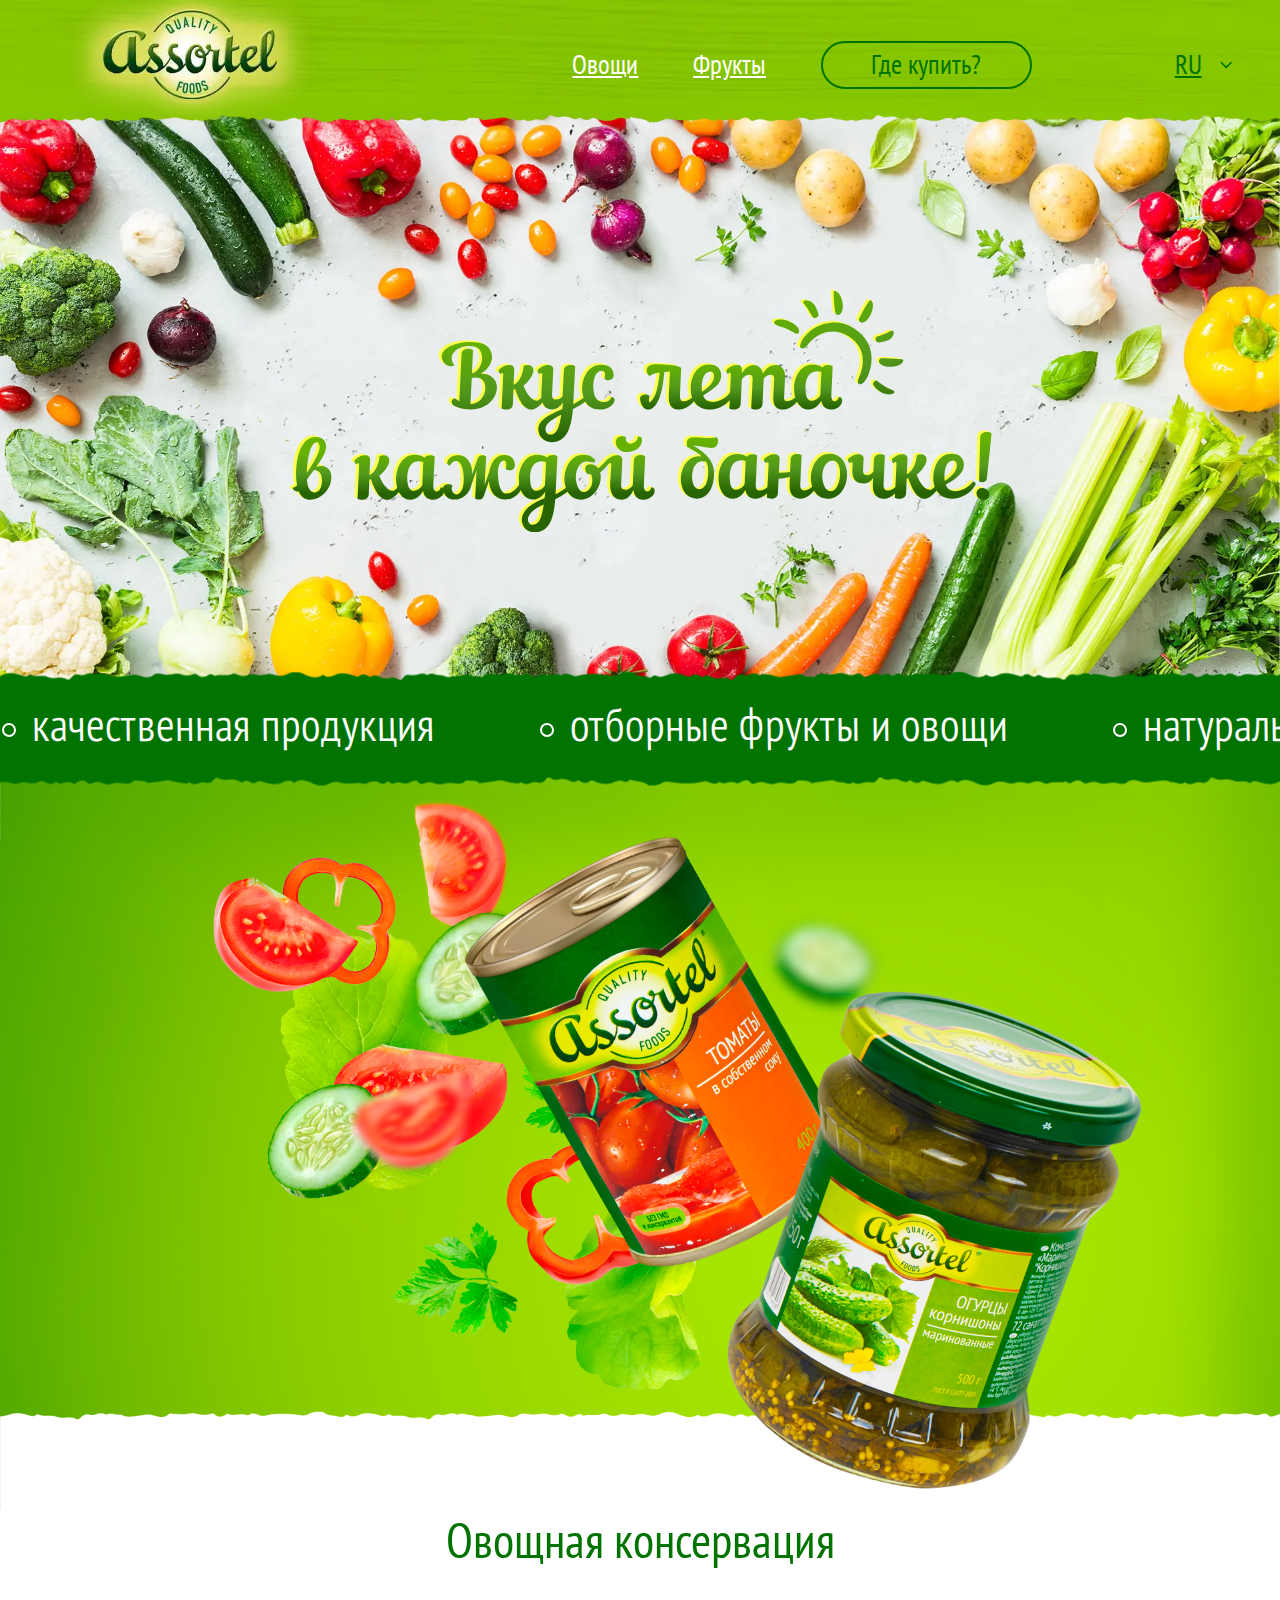
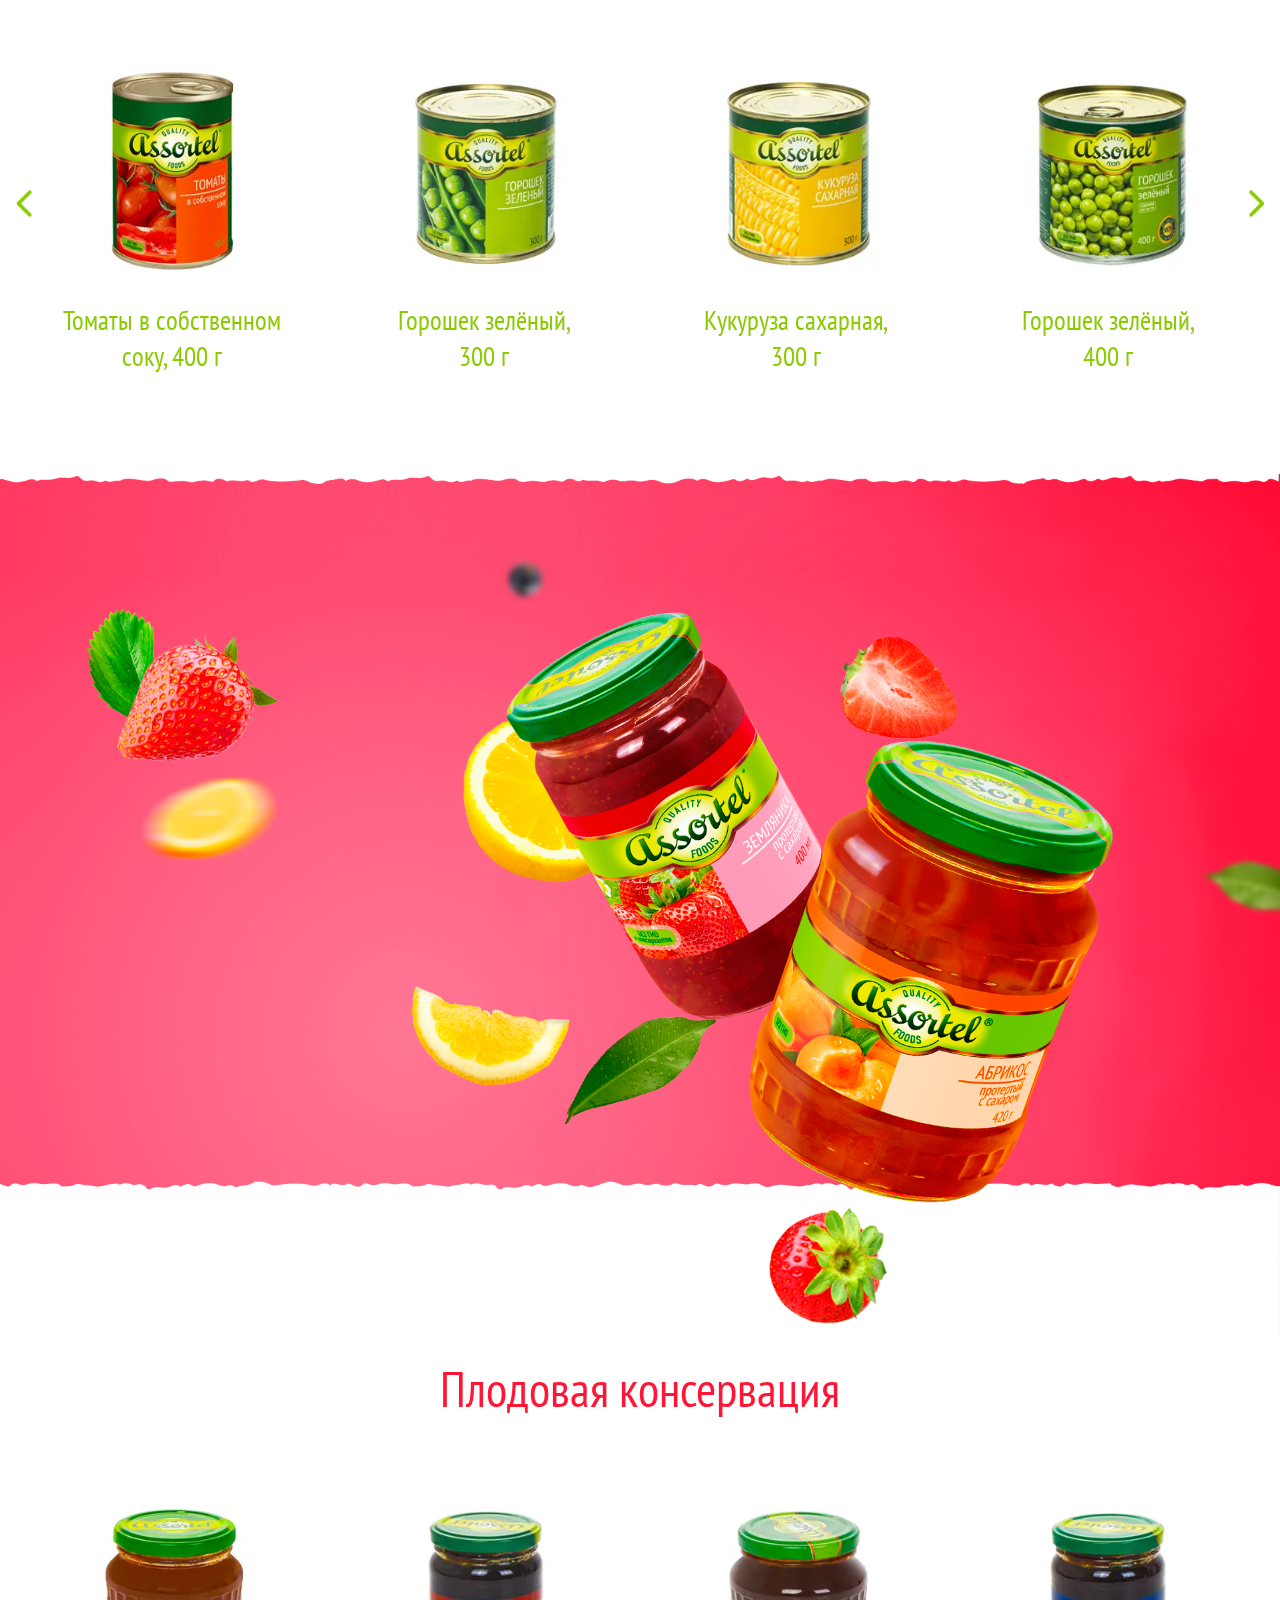
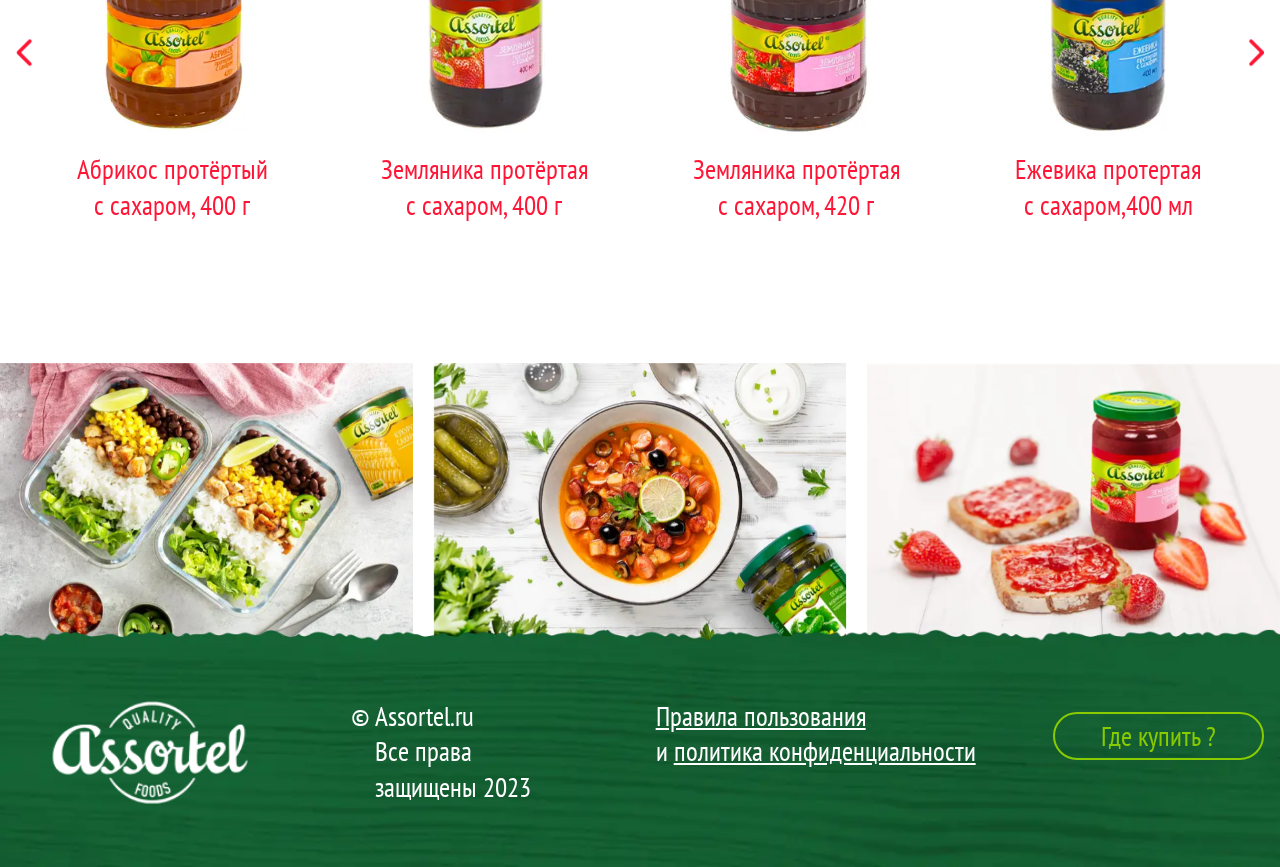
<file: public/index.html>
<!DOCTYPE html>
<html lang="ru">
  <head>
    <meta charset="UTF-8">
    <meta http-equiv="X-UA-Compatible" content="IE=edge">
    <meta name="viewport" content="initial-scale=1.0, width=device-width">
    <meta name="mobile-web-app-capable" content="yes">
    <meta name="application-name" content="">
    <meta name="apple-mobile-web-app-capable" content="yes">
    <meta name="apple-mobile-web-app-status-bar-style" content="black-translucent">
    <meta name="apple-mobile-web-app-title" content="">
    <meta name="msapplication-TileImage" content="./images/favicons/mstile-144x144.png">
    <meta name="msapplication-config" content="./images/favicons/browserconfig.xml">
    <title>Assortel</title>
    <link rel="shortcut icon" href="/images/favicons/favicon.ico">
    <link rel="icon" type="image/png" sizes="16x16" href="./images/favicons/favicon-16x16.png">
    <link rel="icon" type="image/png" sizes="32x32" href="./images/favicons/favicon-32x32.png">
    <link rel="icon" type="image/png" sizes="48x48" href="./images/favicons/favicon-48x48.png">
    <link rel="manifest" href="/images/favicons/manifest.json">
    <link rel="apple-touch-icon" sizes="57x57" href="./images/favicons/apple-touch-icon-57x57.png">
    <link rel="apple-touch-icon" sizes="60x60" href="./images/favicons/apple-touch-icon-60x60.png">
    <link rel="apple-touch-icon" sizes="72x72" href="./images/favicons/apple-touch-icon-72x72.png">
    <link rel="apple-touch-icon" sizes="76x76" href="./images/favicons/apple-touch-icon-76x76.png">
    <link rel="apple-touch-icon" sizes="114x114" href="./images/favicons/apple-touch-icon-114x114.png">
    <link rel="apple-touch-icon" sizes="120x120" href="./images/favicons/apple-touch-icon-120x120.png">
    <link rel="apple-touch-icon" sizes="144x144" href="./images/favicons/apple-touch-icon-144x144.png">
    <link rel="apple-touch-icon" sizes="152x152" href="./images/favicons/apple-touch-icon-152x152.png">
    <link rel="apple-touch-icon" sizes="167x167" href="./images/favicons/apple-touch-icon-167x167.png">
    <link rel="apple-touch-icon" sizes="180x180" href="./images/favicons/apple-touch-icon-180x180.png">
    <link rel="apple-touch-icon" sizes="1024x1024" href="./images/favicons/apple-touch-icon-1024x1024.png">
    <link rel="icon" type="image/png" sizes="228x228" href="./images/favicons/coast-228x228.png">
    <link rel="yandex-tableau-widget" href="./images/favicons/yandex-browser-manifest.json">
    <link rel="stylesheet" href="./css/main.css">
  </head>
  <body>
    <header class="s-header">
      <picture>
        <source srcset="images/header.webp 1x, images/header@2x.webp 2x" type="image/webp"/>
        <source srcset="images/header.png 1x, images/header@2x.png 2x" type="image/jpeg"/><img class="bg" src="images/header.webp" srcset="images/header.png 1x, images/header@2x.png 2x" alt="Название картинки" loading="lazy"/>
      </picture>
      <div class="container">
        <button class="burger" type="button" id="burger"><span></span></button>
        <div class="logo">
          <picture>
            <source srcset="images/logo.webp 1x, images/logo@2x.webp 2x" type="image/webp"/>
            <source srcset="images/logo.png 1x, images/logo@2x.png 2x" type="image/jpeg"/><img src="images/logo.webp" srcset="images/logo.png 1x, images/logo@2x.png 2x" alt="Название картинки" loading="lazy"/>
          </picture>
        </div>
        <nav id="menu">
          <ul>
            <li><a class="lnk js-anchore" href="#vegetables"> Овощи</a></li>
            <li><a class="lnk js-anchore" href="#fruit">Фрукты</a></li>
            <li><a class="btn" href="https://fix-price.com/">Где купить?</a></li>
          </ul>
        </nav>
        <div class="languages">
          <div class="head"><span>RU</span>
            <svg class="icon icon-angle-down">
              <use xlink:href="./images/sprite.svg#angle-down"></use>
            </svg>
          </div>
          <div class="dropdown">
            <div class="itm"><a href="#">En</a></div>
          </div>
        </div>
      </div>
    </header>
    <main class="l-main">
      <div class="section section-main">
        <picture>
          <source media="(max-width: 768px)" srcset="images/main-banner-m-n.webp" type="image/webp">
          <source media="(max-width: 768px)" srcset="images/main-banner-m-n.png" type="image/jpeg">
          <source media="(min-width: 769px)" srcset="images/main-banner-n.webp" type="image/webp">
          <source media="(min-width: 769px)" srcset="images/main-banner-n.png" type="image/jpeg"><img class="bg" src="images/main-banner-m-n.png">
        </picture>
        <div class="desc-center">
          <div class="container"><img src="images/main-banner.svg" loading="loading"></div>
        </div>
      </div>
      <div class="running-line js-marquee">
        <div class="inner">
          <ul>
            <li>качественная продукция</li>
            <li>отборные фрукты и овощи</li>
            <li>натурально и полезно</li>
            <li>качественная продукция</li>
            <li>отборные фрукты и овощи</li>
          </ul>
        </div>
      </div>
      <div class="section section-3 section-parallax">
        <div class="inner"><img class="bg" src="images/bg-3.png" loading="lazy"><img class="parallax parallax-1 left top" src="images/p-1.png" loading="lazy" data-speed="3"><img class="parallax parallax-2 right top" src="images/p-2.png" loading="lazy" data-speed="2"><img class="parallax parallax-3 right top" src="images/p-3.png" loading="lazy" data-speed="5"><img class="parallax parallax-4 left bottom" src="images/p-4.png" loading="lazy" data-speed="5"><img class="parallax parallax-5 right" src="images/p-5.png" loading="lazy" data-speed="5"><img class="parallax parallax-6 left top" src="images/p-6.png" loading="lazy" data-speed="1"><img class="parallax parallax-7 left" src="images/p-7.png" loading="lazy" data-speed="3"><img class="pot-4" src="images/pot-4.png" loading="lazy"><img class="pot-3" src="images/pot-3.png" loading="lazy"></div>
      </div>
            <div class="catalog" id="vegetables">
              <div class="container">
                <div class="title">Овощная консервация</div>
                <div class="product-carousel">
                  <div class="swiper">
                    <div class="swiper-wrapper">
                      <div class="swiper-slide">
                        <div class="card">
                          <div class="pict">
                            <picture>
                              <source srcset="images/img-1.webp 1x, images/img-1@2x.webp 2x" type="image/webp"/>
                              <source srcset="images/img-1.png 1x, images/img-1@2x.png 2x" type="image/jpeg"/><img src="images/img-1.webp" srcset="images/img-1.png 1x, images/img-1@2x.png 2x" alt="Томаты в собственном &lt;br&gt;соку, 400 г" loading="lazy"/>
                            </picture>
                          </div>
                          <div class="ttl">Томаты в собственном <br>соку, 400 г</div>
                        </div>
                      </div>
                      <div class="swiper-slide">
                        <div class="card">
                          <div class="pict">
                            <picture>
                              <source srcset="images/img-2.webp 1x, images/img-2@2x.webp 2x" type="image/webp"/>
                              <source srcset="images/img-2.png 1x, images/img-2@2x.png 2x" type="image/jpeg"/><img src="images/img-2.webp" srcset="images/img-2.png 1x, images/img-2@2x.png 2x" alt="Горошек зелёный, &lt;br&gt;300 г" loading="lazy"/>
                            </picture>
                          </div>
                          <div class="ttl">Горошек зелёный, <br>300 г</div>
                        </div>
                      </div>
                      <div class="swiper-slide">
                        <div class="card">
                          <div class="pict">
                            <picture>
                              <source srcset="images/img-3.webp 1x, images/img-3@2x.webp 2x" type="image/webp"/>
                              <source srcset="images/img-3.png 1x, images/img-3@2x.png 2x" type="image/jpeg"/><img src="images/img-3.webp" srcset="images/img-3.png 1x, images/img-3@2x.png 2x" alt="Кукуруза сахарная, &lt;br&gt;300 г" loading="lazy"/>
                            </picture>
                          </div>
                          <div class="ttl">Кукуруза сахарная, <br>300 г</div>
                        </div>
                      </div>
                      <div class="swiper-slide">
                        <div class="card">
                          <div class="pict">
                            <picture>
                              <source srcset="images/img-4.webp 1x, images/img-4@2x.webp 2x" type="image/webp"/>
                              <source srcset="images/img-4.png 1x, images/img-4@2x.png 2x" type="image/jpeg"/><img src="images/img-4.webp" srcset="images/img-4.png 1x, images/img-4@2x.png 2x" alt="Горошек зелёный, &lt;br&gt;400 г" loading="lazy"/>
                            </picture>
                          </div>
                          <div class="ttl">Горошек зелёный, <br>400 г</div>
                        </div>
                      </div>
                      <div class="swiper-slide">
                        <div class="card">
                          <div class="pict">
                            <picture>
                              <source srcset="images/img-1.webp 1x, images/img-1@2x.webp 2x" type="image/webp"/>
                              <source srcset="images/img-1.png 1x, images/img-1@2x.png 2x" type="image/jpeg"/><img src="images/img-1.webp" srcset="images/img-1.png 1x, images/img-1@2x.png 2x" alt="Томаты в собственном &lt;br&gt;соку, 400 г" loading="lazy"/>
                            </picture>
                          </div>
                          <div class="ttl">Томаты в собственном <br>соку, 400 г</div>
                        </div>
                      </div>
                      <div class="swiper-slide">
                        <div class="card">
                          <div class="pict">
                            <picture>
                              <source srcset="images/img-2.webp 1x, images/img-2@2x.webp 2x" type="image/webp"/>
                              <source srcset="images/img-2.png 1x, images/img-2@2x.png 2x" type="image/jpeg"/><img src="images/img-2.webp" srcset="images/img-2.png 1x, images/img-2@2x.png 2x" alt="Горошек зелёный, &lt;br&gt;300 г" loading="lazy"/>
                            </picture>
                          </div>
                          <div class="ttl">Горошек зелёный, <br>300 г</div>
                        </div>
                      </div>
                      <div class="swiper-slide">
                        <div class="card">
                          <div class="pict">
                            <picture>
                              <source srcset="images/img-3.webp 1x, images/img-3@2x.webp 2x" type="image/webp"/>
                              <source srcset="images/img-3.png 1x, images/img-3@2x.png 2x" type="image/jpeg"/><img src="images/img-3.webp" srcset="images/img-3.png 1x, images/img-3@2x.png 2x" alt="Кукуруза сахарная, &lt;br&gt;300 г" loading="lazy"/>
                            </picture>
                          </div>
                          <div class="ttl">Кукуруза сахарная, <br>300 г</div>
                        </div>
                      </div>
                      <div class="swiper-slide">
                        <div class="card">
                          <div class="pict">
                            <picture>
                              <source srcset="images/img-4.webp 1x, images/img-4@2x.webp 2x" type="image/webp"/>
                              <source srcset="images/img-4.png 1x, images/img-4@2x.png 2x" type="image/jpeg"/><img src="images/img-4.webp" srcset="images/img-4.png 1x, images/img-4@2x.png 2x" alt="Горошек зелёный, &lt;br&gt;400 г" loading="lazy"/>
                            </picture>
                          </div>
                          <div class="ttl">Горошек зелёный, <br>400 г</div>
                        </div>
                      </div>
                    </div>
                  </div>
                  <div class="swiper-button-prev">
                    <svg class="icon icon-angle-left">
                      <use xlink:href="./images/sprite.svg#angle-left"></use>
                    </svg>
                  </div>
                  <div class="swiper-button-next">
                    <svg class="icon icon-angle-right">
                      <use xlink:href="./images/sprite.svg#angle-right"></use>
                    </svg>
                  </div>
                </div>
              </div>
            </div>
      <div class="section section-4 section-parallax">
        <div class="inner"><img class="bg" src="images/bg-6-new.png" loading="lazy"><img class="parallax parallax-10 left" src="images/p-6-10.png" loading="lazy" data-speed="8"><img class="parallax parallax-8 bottom" src="images/p-6-8.png" loading="lazy" data-speed="3"><img class="parallax parallax-1 left top" src="images/p-6-1.png" loading="lazy" data-speed="3"><img class="parallax parallax-2 left bottom" src="images/p-6-2.png" loading="lazy" data-speed="1"><img class="parallax parallax-3 left bottom" src="images/p-6-3.png" loading="lazy" data-speed="3"><img class="parallax parallax-4 right" src="images/p-6-4.png" loading="lazy" data-speed="3"><img class="parallax parallax-5 left bottom" src="images/p-6-5.png" loading="lazy" data-speed="10"><img class="parallax parallax-6 left" src="images/p-6-6.png" loading="lazy" data-speed="7"><img class="parallax parallax-9 right" src="images/p-6-9.png" loading="lazy" data-speed="6"><img class="parallax parallax-11 right bottom" src="images/p-6-11.png" loading="lazy" data-speed="2"><img class="parallax parallax-12 top" src="images/p-6-12.png" loading="lazy" data-speed="3"><img class="pot-1" src="images/pot-1.png" loading="lazy"><img class="pot-2" src="images/pot-2.png" loading="lazy"></div>
      </div>
            <div class="catalog color-red" id="fruit">
              <div class="container">
                <div class="title">Плодовая консервация</div>
                <div class="product-carousel">
                  <div class="swiper">
                    <div class="swiper-wrapper">
                      <div class="swiper-slide">
                        <div class="card">
                          <div class="pict">
                            <picture>
                              <source srcset="images/img-5.webp 1x, images/img-5@2x.webp 2x" type="image/webp"/>
                              <source srcset="images/img-5.png 1x, images/img-5@2x.png 2x" type="image/jpeg"/><img src="images/img-5.webp" srcset="images/img-5.png 1x, images/img-5@2x.png 2x" alt="Абрикос протёртый&lt;br&gt;с сахаром, 400 г" loading="lazy"/>
                            </picture>
                          </div>
                          <div class="ttl">Абрикос протёртый<br>с сахаром, 400 г</div>
                        </div>
                      </div>
                      <div class="swiper-slide">
                        <div class="card">
                          <div class="pict">
                            <picture>
                              <source srcset="images/img-6.webp 1x, images/img-6@2x.webp 2x" type="image/webp"/>
                              <source srcset="images/img-6.png 1x, images/img-6@2x.png 2x" type="image/jpeg"/><img src="images/img-6.webp" srcset="images/img-6.png 1x, images/img-6@2x.png 2x" alt="Земляника протёртая&lt;br&gt;с сахаром, 400 г" loading="lazy"/>
                            </picture>
                          </div>
                          <div class="ttl">Земляника протёртая<br>с сахаром, 400 г</div>
                        </div>
                      </div>
                      <div class="swiper-slide">
                        <div class="card">
                          <div class="pict">
                            <picture>
                              <source srcset="images/img-6-1.webp 1x, images/img-6-1@2x.webp 2x" type="image/webp"/>
                              <source srcset="images/img-6-1.png 1x, images/img-6-1@2x.png 2x" type="image/jpeg"/><img src="images/img-6-1.webp" srcset="images/img-6-1.png 1x, images/img-6-1@2x.png 2x" alt="Земляника протёртая&lt;br&gt;с сахаром, 420 г" loading="lazy"/>
                            </picture>
                          </div>
                          <div class="ttl">Земляника протёртая<br>с сахаром, 420 г</div>
                        </div>
                      </div>
                      <div class="swiper-slide">
                        <div class="card">
                          <div class="pict">
                            <picture>
                              <source srcset="images/img-6-2.webp 1x, images/img-6-2@2x.webp 2x" type="image/webp"/>
                              <source srcset="images/img-6-2.png 1x, images/img-6-2@2x.png 2x" type="image/jpeg"/><img src="images/img-6-2.webp" srcset="images/img-6-2.png 1x, images/img-6-2@2x.png 2x" alt="Ежевика протертая  &lt;br&gt;с сахаром,400 мл" loading="lazy"/>
                            </picture>
                          </div>
                          <div class="ttl">Ежевика протертая  <br>с сахаром,400 мл</div>
                        </div>
                      </div>
                      <div class="swiper-slide">
                        <div class="card">
                          <div class="pict">
                            <picture>
                              <source srcset="images/img-7.webp 1x, images/img-7@2x.webp 2x" type="image/webp"/>
                              <source srcset="images/img-7.png 1x, images/img-7@2x.png 2x" type="image/jpeg"/><img src="images/img-7.webp" srcset="images/img-7.png 1x, images/img-7@2x.png 2x" alt="Чёрная смородина&lt;br&gt;с сахаром, 420 г" loading="lazy"/>
                            </picture>
                          </div>
                          <div class="ttl">Чёрная смородина<br>с сахаром, 420 г</div>
                        </div>
                      </div>
                      <div class="swiper-slide">
                        <div class="card">
                          <div class="pict">
                            <picture>
                              <source srcset="images/img-8.webp 1x, images/img-8@2x.webp 2x" type="image/webp"/>
                              <source srcset="images/img-8.png 1x, images/img-8@2x.png 2x" type="image/jpeg"/><img src="images/img-8.webp" srcset="images/img-8.png 1x, images/img-8@2x.png 2x" alt="Лимон протёртый&lt;br&gt;с сахаром, 400 г" loading="lazy"/>
                            </picture>
                          </div>
                          <div class="ttl">Лимон протёртый<br>с сахаром, 400 г</div>
                        </div>
                      </div>
                      <div class="swiper-slide">
                        <div class="card">
                          <div class="pict">
                            <picture>
                              <source srcset="images/img-9.webp 1x, images/img-9@2x.webp 2x" type="image/webp"/>
                              <source srcset="images/img-9.png 1x, images/img-9@2x.png 2x" type="image/jpeg"/><img src="images/img-9.webp" srcset="images/img-9.png 1x, images/img-9@2x.png 2x" alt="Малина протертая  &lt;br&gt;с сахаром, 400 г" loading="lazy"/>
                            </picture>
                          </div>
                          <div class="ttl">Малина протертая  <br>с сахаром, 400 г</div>
                        </div>
                      </div>
                      <div class="swiper-slide">
                        <div class="card">
                          <div class="pict">
                            <picture>
                              <source srcset="images/img-10.webp 1x, images/img-10@2x.webp 2x" type="image/webp"/>
                              <source srcset="images/img-10.png 1x, images/img-10@2x.png 2x" type="image/jpeg"/><img src="images/img-10.webp" srcset="images/img-10.png 1x, images/img-10@2x.png 2x" alt="Аджика домашняя&lt;br&gt; 520 г " loading="lazy"/>
                            </picture>
                          </div>
                          <div class="ttl">Аджика домашняя<br> 520 г </div>
                        </div>
                      </div>
                      <div class="swiper-slide">
                        <div class="card">
                          <div class="pict">
                            <picture>
                              <source srcset="images/img-11.webp 1x, images/img-11@2x.webp 2x" type="image/webp"/>
                              <source srcset="images/img-11.png 1x, images/img-11@2x.png 2x" type="image/jpeg"/><img src="images/img-11.webp" srcset="images/img-11.png 1x, images/img-11@2x.png 2x" alt="Икра из кабачков &lt;br&gt; 520 г " loading="lazy"/>
                            </picture>
                          </div>
                          <div class="ttl">Икра из кабачков <br> 520 г </div>
                        </div>
                      </div>
                      <div class="swiper-slide">
                        <div class="card">
                          <div class="pict">
                            <picture>
                              <source srcset="images/img-12.webp 1x, images/img-12@2x.webp 2x" type="image/webp"/>
                              <source srcset="images/img-12.png 1x, images/img-12@2x.png 2x" type="image/jpeg"/><img src="images/img-12.webp" srcset="images/img-12.png 1x, images/img-12@2x.png 2x" alt="Солянка с фасолью&lt;br&gt; 520 г " loading="lazy"/>
                            </picture>
                          </div>
                          <div class="ttl">Солянка с фасолью<br> 520 г </div>
                        </div>
                      </div>
                      <div class="swiper-slide">
                        <div class="card">
                          <div class="pict">
                            <picture>
                              <source srcset="images/img-13.webp 1x, images/img-13@2x.webp 2x" type="image/webp"/>
                              <source srcset="images/img-13.png 1x, images/img-13@2x.png 2x" type="image/jpeg"/><img src="images/img-13.webp" srcset="images/img-13.png 1x, images/img-13@2x.png 2x" alt="Фасоль печеная&lt;br&gt; по-домашнему 530 г " loading="lazy"/>
                            </picture>
                          </div>
                          <div class="ttl">Фасоль печеная<br> по-домашнему 530 г </div>
                        </div>
                      </div>
                    </div>
                  </div>
                  <div class="swiper-button-prev">
                    <svg class="icon icon-angle-left">
                      <use xlink:href="./images/sprite.svg#angle-left"></use>
                    </svg>
                  </div>
                  <div class="swiper-button-next">
                    <svg class="icon icon-angle-right">
                      <use xlink:href="./images/sprite.svg#angle-right"></use>
                    </svg>
                  </div>
                </div>
              </div>
            </div>
      <div class="bottom-carousel">
        <div class="swiper">
          <div class="swiper-wrapper">
            <div class="swiper-slide">
              <picture>
                <source srcset="images/c-img-1.webp 1x, images/c-img-1@2x.webp 2x" type="image/webp"/>
                <source srcset="images/c-img-1.png 1x, images/c-img-1@2x.png 2x" type="image/jpeg"/><img src="images/c-img-1.webp" srcset="images/c-img-1.png 1x, images/c-img-1@2x.png 2x" alt="Название картинки" loading="lazy"/>
              </picture>
            </div>
            <div class="swiper-slide">
              <picture>
                <source srcset="images/c-img-2.webp 1x, images/c-img-2@2x.webp 2x" type="image/webp"/>
                <source srcset="images/c-img-2.png 1x, images/c-img-2@2x.png 2x" type="image/jpeg"/><img src="images/c-img-2.webp" srcset="images/c-img-2.png 1x, images/c-img-2@2x.png 2x" alt="Название картинки" loading="lazy"/>
              </picture>
            </div>
            <div class="swiper-slide">
              <picture>
                <source srcset="images/c-img-3.webp 1x, images/c-img-3@2x.webp 2x" type="image/webp"/>
                <source srcset="images/c-img-3.png 1x, images/c-img-3@2x.png 2x" type="image/jpeg"/><img src="images/c-img-3.webp" srcset="images/c-img-3.png 1x, images/c-img-3@2x.png 2x" alt="Название картинки" loading="lazy"/>
              </picture>
            </div>
            <div class="swiper-slide">
              <picture>
                <source srcset="images/c-img-1.webp 1x, images/c-img-1@2x.webp 2x" type="image/webp"/>
                <source srcset="images/c-img-1.png 1x, images/c-img-1@2x.png 2x" type="image/jpeg"/><img src="images/c-img-1.webp" srcset="images/c-img-1.png 1x, images/c-img-1@2x.png 2x" alt="Название картинки" loading="lazy"/>
              </picture>
            </div>
            <div class="swiper-slide">
              <picture>
                <source srcset="images/c-img-2.webp 1x, images/c-img-2@2x.webp 2x" type="image/webp"/>
                <source srcset="images/c-img-2.png 1x, images/c-img-2@2x.png 2x" type="image/jpeg"/><img src="images/c-img-2.webp" srcset="images/c-img-2.png 1x, images/c-img-2@2x.png 2x" alt="Название картинки" loading="lazy"/>
              </picture>
            </div>
            <div class="swiper-slide">
              <picture>
                <source srcset="images/c-img-3.webp 1x, images/c-img-3@2x.webp 2x" type="image/webp"/>
                <source srcset="images/c-img-3.png 1x, images/c-img-3@2x.png 2x" type="image/jpeg"/><img src="images/c-img-3.webp" srcset="images/c-img-3.png 1x, images/c-img-3@2x.png 2x" alt="Название картинки" loading="lazy"/>
              </picture>
            </div>
          </div>
        </div>
      </div>
    </main>
    <footer class="s-footer">
      <picture>
        <source srcset="images/footer-bg.webp 1x, images/footer-bg@2x.webp 2x" type="image/webp"/>
        <source srcset="images/footer-bg.png 1x, images/footer-bg@2x.png 2x" type="image/jpeg"/><img class="bg" src="images/footer-bg.webp" srcset="images/footer-bg.png 1x, images/footer-bg@2x.png 2x" alt="Название картинки" loading="lazy"/>
      </picture>
      <div class="container">
        <div class="logo">
          <picture>
            <source srcset="images/logo-white.webp 1x, images/logo-white@2x.webp 2x" type="image/webp"/>
            <source srcset="images/logo-white.png 1x, images/logo-white@2x.png 2x" type="image/jpeg"/><img src="images/logo-white.webp" srcset="images/logo-white.png 1x, images/logo-white@2x.png 2x" alt="logo" loading="lazy"/>
          </picture>
        </div><a class="buy" href="https://fix-price.com/">Где купить ?</a>
        <div class="policy">
          <div class="in"><a href="#popup1" data-fancybox>Правила пользования</a><br>и <a href="#popup2" data-fancybox>политика конфиденциальности</a>
          </div>
        </div>
        <div class="copy">Assortel.ru<br>Все права защищены
          2023
        </div>
      </div>
    </footer>
    <div class="popup" id="popup1">
      <h2>title</h2>
      <p>Lorem ipsum dolor sit amet, consectetur adipisicing elit. Ab distinctio ex harum iste nemo nostrum pariatur quae quaerat quisquam, quo similique suscipit tempore veniam, vitae voluptate? Earum fuga similique sunt!</p>
      <p>Alias amet consequuntur deserunt eos eum fugit, illo, incidunt ipsa molestias optio quam qui quos repudiandae sed tempore unde velit voluptate? Corporis cupiditate dolorum hic iusto pariatur possimus, quasi tenetur?</p>
      <p>Aliquid aspernatur culpa dolores eaque est expedita fuga in laborum libero mollitia necessitatibus nemo nesciunt numquam odio perferendis placeat, provident quas quo sapiente tenetur. Aperiam consequatur libero odit ratione recusandae.</p>
      <p>Consequatur debitis deleniti, est ipsa laboriosam obcaecati quibusdam ratione reprehenderit. Consectetur cupiditate distinctio ducimus, exercitationem fugit nam necessitatibus nemo, odio quia quos rem, ullam unde. Ducimus harum totam unde voluptatem.</p>
      <p>Alias corporis deleniti enim incidunt natus placeat quae veritatis voluptatum? Accusantium aspernatur aut autem consectetur, corporis doloribus ea eum illo labore libero magni maxime modi nulla pariatur qui unde vel.</p>
      <h2>title</h2>
      <p>Lorem ipsum dolor sit amet, consectetur adipisicing elit. Ab distinctio ex harum iste nemo nostrum pariatur quae quaerat quisquam, quo similique suscipit tempore veniam, vitae voluptate? Earum fuga similique sunt!</p>
      <p>Alias amet consequuntur deserunt eos eum fugit, illo, incidunt ipsa molestias optio quam qui quos repudiandae sed tempore unde velit voluptate? Corporis cupiditate dolorum hic iusto pariatur possimus, quasi tenetur?</p>
      <p>Aliquid aspernatur culpa dolores eaque est expedita fuga in laborum libero mollitia necessitatibus nemo nesciunt numquam odio perferendis placeat, provident quas quo sapiente tenetur. Aperiam consequatur libero odit ratione recusandae.</p>
      <p>Consequatur debitis deleniti, est ipsa laboriosam obcaecati quibusdam ratione reprehenderit. Consectetur cupiditate distinctio ducimus, exercitationem fugit nam necessitatibus nemo, odio quia quos rem, ullam unde. Ducimus harum totam unde voluptatem.</p>
      <p>Alias corporis deleniti enim incidunt natus placeat quae veritatis voluptatum? Accusantium aspernatur aut autem consectetur, corporis doloribus ea eum illo labore libero magni maxime modi nulla pariatur qui unde vel.</p>
    </div>
    <div class="popup" id="popup2">
      <h2>title</h2>
      <p>Lorem ipsum dolor sit amet, consectetur adipisicing elit. Ab distinctio ex harum iste nemo nostrum pariatur quae quaerat quisquam, quo similique suscipit tempore veniam, vitae voluptate? Earum fuga similique sunt!</p>
      <p>Alias amet consequuntur deserunt eos eum fugit, illo, incidunt ipsa molestias optio quam qui quos repudiandae sed tempore unde velit voluptate? Corporis cupiditate dolorum hic iusto pariatur possimus, quasi tenetur?</p>
      <p>Aliquid aspernatur culpa dolores eaque est expedita fuga in laborum libero mollitia necessitatibus nemo nesciunt numquam odio perferendis placeat, provident quas quo sapiente tenetur. Aperiam consequatur libero odit ratione recusandae.</p>
      <p>Consequatur debitis deleniti, est ipsa laboriosam obcaecati quibusdam ratione reprehenderit. Consectetur cupiditate distinctio ducimus, exercitationem fugit nam necessitatibus nemo, odio quia quos rem, ullam unde. Ducimus harum totam unde voluptatem.</p>
      <p>Alias corporis deleniti enim incidunt natus placeat quae veritatis voluptatum? Accusantium aspernatur aut autem consectetur, corporis doloribus ea eum illo labore libero magni maxime modi nulla pariatur qui unde vel.</p>
      <h2>title</h2>
      <p>Lorem ipsum dolor sit amet, consectetur adipisicing elit. Ab distinctio ex harum iste nemo nostrum pariatur quae quaerat quisquam, quo similique suscipit tempore veniam, vitae voluptate? Earum fuga similique sunt!</p>
      <p>Alias amet consequuntur deserunt eos eum fugit, illo, incidunt ipsa molestias optio quam qui quos repudiandae sed tempore unde velit voluptate? Corporis cupiditate dolorum hic iusto pariatur possimus, quasi tenetur?</p>
      <p>Aliquid aspernatur culpa dolores eaque est expedita fuga in laborum libero mollitia necessitatibus nemo nesciunt numquam odio perferendis placeat, provident quas quo sapiente tenetur. Aperiam consequatur libero odit ratione recusandae.</p>
      <p>Consequatur debitis deleniti, est ipsa laboriosam obcaecati quibusdam ratione reprehenderit. Consectetur cupiditate distinctio ducimus, exercitationem fugit nam necessitatibus nemo, odio quia quos rem, ullam unde. Ducimus harum totam unde voluptatem.</p>
      <p>Alias corporis deleniti enim incidunt natus placeat quae veritatis voluptatum? Accusantium aspernatur aut autem consectetur, corporis doloribus ea eum illo labore libero magni maxime modi nulla pariatur qui unde vel.</p>
    </div>
    <script src="./js/main.js"></script>
  </body>
</html>
</file>
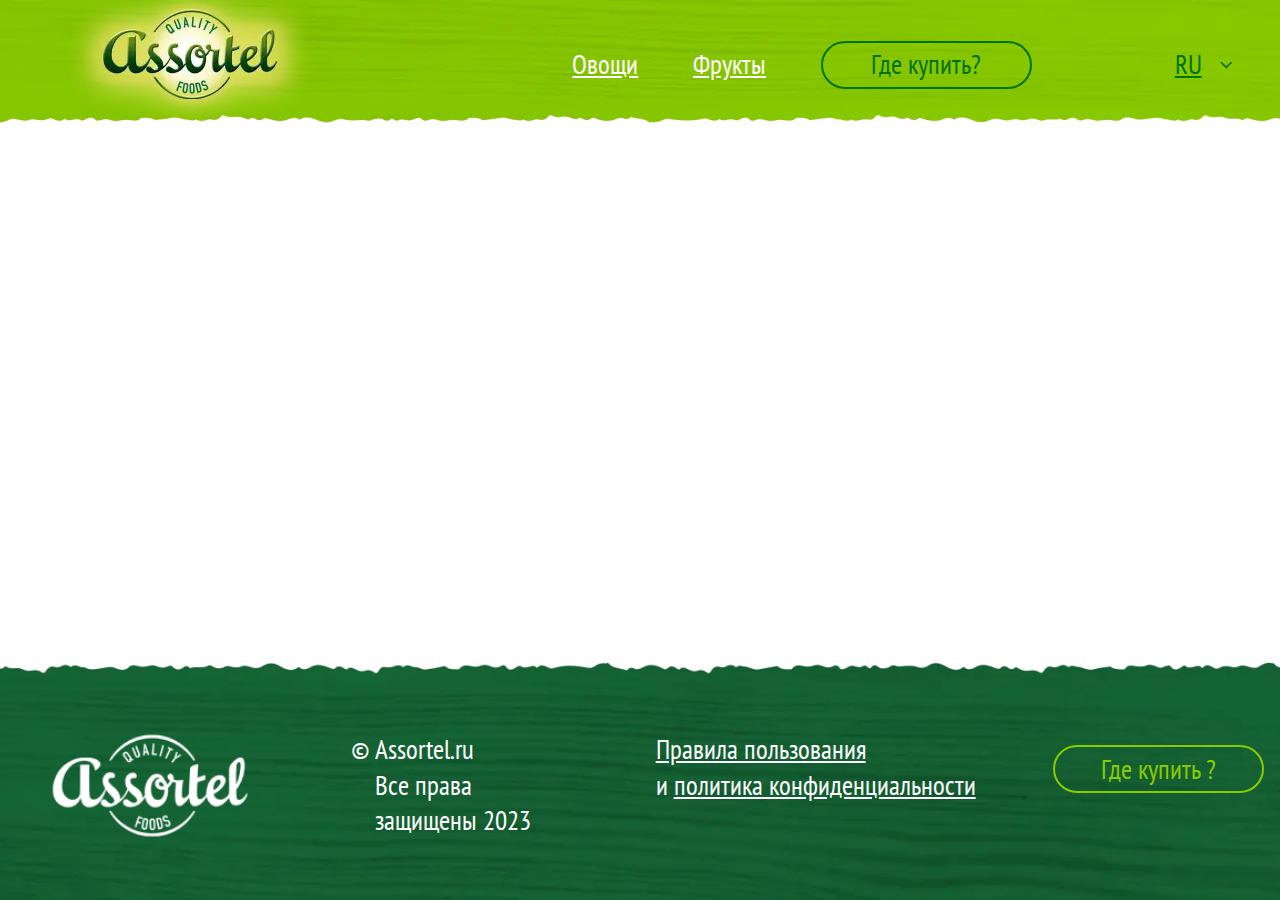
<file: public/home.html>
<!DOCTYPE html>
<html lang="ru">
  <head>
    <meta charset="UTF-8">
    <meta http-equiv="X-UA-Compatible" content="IE=edge">
    <meta name="viewport" content="initial-scale=1.0, width=device-width">
    <meta name="mobile-web-app-capable" content="yes">
    <meta name="application-name" content="">
    <meta name="apple-mobile-web-app-capable" content="yes">
    <meta name="apple-mobile-web-app-status-bar-style" content="black-translucent">
    <meta name="apple-mobile-web-app-title" content="">
    <meta name="msapplication-TileImage" content="./images/favicons/mstile-144x144.png">
    <meta name="msapplication-config" content="./images/favicons/browserconfig.xml">
    <title>Двигайся вперёд Panther Energy</title>
    <link rel="shortcut icon" href="/images/favicons/favicon.ico">
    <link rel="icon" type="image/png" sizes="16x16" href="./images/favicons/favicon-16x16.png">
    <link rel="icon" type="image/png" sizes="32x32" href="./images/favicons/favicon-32x32.png">
    <link rel="icon" type="image/png" sizes="48x48" href="./images/favicons/favicon-48x48.png">
    <link rel="manifest" href="/images/favicons/manifest.json">
    <link rel="apple-touch-icon" sizes="57x57" href="./images/favicons/apple-touch-icon-57x57.png">
    <link rel="apple-touch-icon" sizes="60x60" href="./images/favicons/apple-touch-icon-60x60.png">
    <link rel="apple-touch-icon" sizes="72x72" href="./images/favicons/apple-touch-icon-72x72.png">
    <link rel="apple-touch-icon" sizes="76x76" href="./images/favicons/apple-touch-icon-76x76.png">
    <link rel="apple-touch-icon" sizes="114x114" href="./images/favicons/apple-touch-icon-114x114.png">
    <link rel="apple-touch-icon" sizes="120x120" href="./images/favicons/apple-touch-icon-120x120.png">
    <link rel="apple-touch-icon" sizes="144x144" href="./images/favicons/apple-touch-icon-144x144.png">
    <link rel="apple-touch-icon" sizes="152x152" href="./images/favicons/apple-touch-icon-152x152.png">
    <link rel="apple-touch-icon" sizes="167x167" href="./images/favicons/apple-touch-icon-167x167.png">
    <link rel="apple-touch-icon" sizes="180x180" href="./images/favicons/apple-touch-icon-180x180.png">
    <link rel="apple-touch-icon" sizes="1024x1024" href="./images/favicons/apple-touch-icon-1024x1024.png">
    <link rel="icon" type="image/png" sizes="228x228" href="./images/favicons/coast-228x228.png">
    <link rel="yandex-tableau-widget" href="./images/favicons/yandex-browser-manifest.json">
    <link rel="stylesheet" href="./css/main.css">
  </head>
  <body>
    <header class="s-header">
      <picture>
        <source srcset="images/header.webp 1x, images/header@2x.webp 2x" type="image/webp"/>
        <source srcset="images/header.png 1x, images/header@2x.png 2x" type="image/jpeg"/><img class="bg" src="images/header.webp" srcset="images/header.png 1x, images/header@2x.png 2x" alt="Название картинки" loading="lazy"/>
      </picture>
      <div class="container">
        <button class="burger" type="button" id="burger"><span></span></button>
        <div class="logo">
          <picture>
            <source srcset="images/logo.webp 1x, images/logo@2x.webp 2x" type="image/webp"/>
            <source srcset="images/logo.png 1x, images/logo@2x.png 2x" type="image/jpeg"/><img src="images/logo.webp" srcset="images/logo.png 1x, images/logo@2x.png 2x" alt="Название картинки" loading="lazy"/>
          </picture>
        </div>
        <nav id="menu">
          <ul>
            <li><a class="lnk js-anchore" href="#vegetables"> Овощи</a></li>
            <li><a class="lnk js-anchore" href="#fruit">Фрукты</a></li>
            <li><a class="btn" href="https://fix-price.com/">Где купить?</a></li>
          </ul>
        </nav>
        <div class="languages">
          <div class="head"><span>RU</span>
            <svg class="icon icon-angle-down">
              <use xlink:href="./images/sprite.svg#angle-down"></use>
            </svg>
          </div>
          <div class="dropdown">
            <div class="itm"><a href="#">En</a></div>
          </div>
        </div>
      </div>
    </header>
    <main class="l-main">
    </main>
    <footer class="s-footer">
      <picture>
        <source srcset="images/footer-bg.webp 1x, images/footer-bg@2x.webp 2x" type="image/webp"/>
        <source srcset="images/footer-bg.png 1x, images/footer-bg@2x.png 2x" type="image/jpeg"/><img class="bg" src="images/footer-bg.webp" srcset="images/footer-bg.png 1x, images/footer-bg@2x.png 2x" alt="Название картинки" loading="lazy"/>
      </picture>
      <div class="container">
        <div class="logo">
          <picture>
            <source srcset="images/logo-white.webp 1x, images/logo-white@2x.webp 2x" type="image/webp"/>
            <source srcset="images/logo-white.png 1x, images/logo-white@2x.png 2x" type="image/jpeg"/><img src="images/logo-white.webp" srcset="images/logo-white.png 1x, images/logo-white@2x.png 2x" alt="logo" loading="lazy"/>
          </picture>
        </div><a class="buy" href="https://fix-price.com/">Где купить ?</a>
        <div class="policy">
          <div class="in"><a href="#popup1" data-fancybox>Правила пользования</a><br>и <a href="#popup2" data-fancybox>политика конфиденциальности</a>
          </div>
        </div>
        <div class="copy">Assortel.ru<br>Все права защищены
          2023
        </div>
      </div>
    </footer>
    <div class="popup" id="popup1">
      <h2>title</h2>
      <p>Lorem ipsum dolor sit amet, consectetur adipisicing elit. Ab distinctio ex harum iste nemo nostrum pariatur quae quaerat quisquam, quo similique suscipit tempore veniam, vitae voluptate? Earum fuga similique sunt!</p>
      <p>Alias amet consequuntur deserunt eos eum fugit, illo, incidunt ipsa molestias optio quam qui quos repudiandae sed tempore unde velit voluptate? Corporis cupiditate dolorum hic iusto pariatur possimus, quasi tenetur?</p>
      <p>Aliquid aspernatur culpa dolores eaque est expedita fuga in laborum libero mollitia necessitatibus nemo nesciunt numquam odio perferendis placeat, provident quas quo sapiente tenetur. Aperiam consequatur libero odit ratione recusandae.</p>
      <p>Consequatur debitis deleniti, est ipsa laboriosam obcaecati quibusdam ratione reprehenderit. Consectetur cupiditate distinctio ducimus, exercitationem fugit nam necessitatibus nemo, odio quia quos rem, ullam unde. Ducimus harum totam unde voluptatem.</p>
      <p>Alias corporis deleniti enim incidunt natus placeat quae veritatis voluptatum? Accusantium aspernatur aut autem consectetur, corporis doloribus ea eum illo labore libero magni maxime modi nulla pariatur qui unde vel.</p>
      <h2>title</h2>
      <p>Lorem ipsum dolor sit amet, consectetur adipisicing elit. Ab distinctio ex harum iste nemo nostrum pariatur quae quaerat quisquam, quo similique suscipit tempore veniam, vitae voluptate? Earum fuga similique sunt!</p>
      <p>Alias amet consequuntur deserunt eos eum fugit, illo, incidunt ipsa molestias optio quam qui quos repudiandae sed tempore unde velit voluptate? Corporis cupiditate dolorum hic iusto pariatur possimus, quasi tenetur?</p>
      <p>Aliquid aspernatur culpa dolores eaque est expedita fuga in laborum libero mollitia necessitatibus nemo nesciunt numquam odio perferendis placeat, provident quas quo sapiente tenetur. Aperiam consequatur libero odit ratione recusandae.</p>
      <p>Consequatur debitis deleniti, est ipsa laboriosam obcaecati quibusdam ratione reprehenderit. Consectetur cupiditate distinctio ducimus, exercitationem fugit nam necessitatibus nemo, odio quia quos rem, ullam unde. Ducimus harum totam unde voluptatem.</p>
      <p>Alias corporis deleniti enim incidunt natus placeat quae veritatis voluptatum? Accusantium aspernatur aut autem consectetur, corporis doloribus ea eum illo labore libero magni maxime modi nulla pariatur qui unde vel.</p>
    </div>
    <div class="popup" id="popup2">
      <h2>title</h2>
      <p>Lorem ipsum dolor sit amet, consectetur adipisicing elit. Ab distinctio ex harum iste nemo nostrum pariatur quae quaerat quisquam, quo similique suscipit tempore veniam, vitae voluptate? Earum fuga similique sunt!</p>
      <p>Alias amet consequuntur deserunt eos eum fugit, illo, incidunt ipsa molestias optio quam qui quos repudiandae sed tempore unde velit voluptate? Corporis cupiditate dolorum hic iusto pariatur possimus, quasi tenetur?</p>
      <p>Aliquid aspernatur culpa dolores eaque est expedita fuga in laborum libero mollitia necessitatibus nemo nesciunt numquam odio perferendis placeat, provident quas quo sapiente tenetur. Aperiam consequatur libero odit ratione recusandae.</p>
      <p>Consequatur debitis deleniti, est ipsa laboriosam obcaecati quibusdam ratione reprehenderit. Consectetur cupiditate distinctio ducimus, exercitationem fugit nam necessitatibus nemo, odio quia quos rem, ullam unde. Ducimus harum totam unde voluptatem.</p>
      <p>Alias corporis deleniti enim incidunt natus placeat quae veritatis voluptatum? Accusantium aspernatur aut autem consectetur, corporis doloribus ea eum illo labore libero magni maxime modi nulla pariatur qui unde vel.</p>
      <h2>title</h2>
      <p>Lorem ipsum dolor sit amet, consectetur adipisicing elit. Ab distinctio ex harum iste nemo nostrum pariatur quae quaerat quisquam, quo similique suscipit tempore veniam, vitae voluptate? Earum fuga similique sunt!</p>
      <p>Alias amet consequuntur deserunt eos eum fugit, illo, incidunt ipsa molestias optio quam qui quos repudiandae sed tempore unde velit voluptate? Corporis cupiditate dolorum hic iusto pariatur possimus, quasi tenetur?</p>
      <p>Aliquid aspernatur culpa dolores eaque est expedita fuga in laborum libero mollitia necessitatibus nemo nesciunt numquam odio perferendis placeat, provident quas quo sapiente tenetur. Aperiam consequatur libero odit ratione recusandae.</p>
      <p>Consequatur debitis deleniti, est ipsa laboriosam obcaecati quibusdam ratione reprehenderit. Consectetur cupiditate distinctio ducimus, exercitationem fugit nam necessitatibus nemo, odio quia quos rem, ullam unde. Ducimus harum totam unde voluptatem.</p>
      <p>Alias corporis deleniti enim incidunt natus placeat quae veritatis voluptatum? Accusantium aspernatur aut autem consectetur, corporis doloribus ea eum illo labore libero magni maxime modi nulla pariatur qui unde vel.</p>
    </div>
    <script src="./js/main.js"></script>
  </body>
</html>
</file>
<file: public/css/main.css>
@charset "UTF-8";
/**
 * normalize
 */
/*! normalize-scss | MIT/GPLv2 License | bit.ly/normalize-scss */
/* Document
       ========================================================================== */
/**
     * 1. Correct the line height in all browsers.
     * 2. Prevent adjustments of font size after orientation changes in
     *    IE on Windows Phone and in iOS.
     */
html {
  line-height: 1.15;
  /* 1 */
  -ms-text-size-adjust: 100%;
  /* 2 */
  -webkit-text-size-adjust: 100%;
  /* 2 */ }

/* Sections
       ========================================================================== */
/**
     * Remove the margin in all browsers (opinionated).
     */
body {
  margin: 0; }

/**
     * Add the correct display in IE 9-.
     */
article,
aside,
footer,
header,
nav,
section {
  display: block; }

/**
     * Correct the font size and margin on `h1` elements within `section` and
     * `article` contexts in Chrome, Firefox, and Safari.
     */
h1 {
  font-size: 2em;
  margin: 0.67em 0; }

/* Grouping content
       ========================================================================== */
/**
     * Add the correct display in IE 9-.
     */
figcaption,
figure {
  display: block; }

/**
     * Add the correct margin in IE 8.
     */
figure {
  margin: 1em 4rem; }

/**
     * 1. Add the correct box sizing in Firefox.
     * 2. Show the overflow in Edge and IE.
     */
hr {
  box-sizing: content-box;
  /* 1 */
  height: 0;
  /* 1 */
  overflow: visible;
  /* 2 */ }

/**
     * Add the correct display in IE.
     */
main {
  display: block; }

/**
     * 1. Correct the inheritance and scaling of font size in all browsers.
     * 2. Correct the odd `em` font sizing in all browsers.
     */
pre {
  font-family: monospace, monospace;
  /* 1 */
  font-size: 1em;
  /* 2 */ }

/* Links
       ========================================================================== */
/**
     * 1. Remove the gray background on active links in IE 10.
     * 2. Remove gaps in links underline in iOS 8+ and Safari 8+.
     */
a {
  background-color: transparent;
  /* 1 */
  -webkit-text-decoration-skip: objects;
  /* 2 */ }

/* Text-level semantics
       ========================================================================== */
/**
     * 1. Remove the bottom border in Chrome 57- and Firefox 39-.
     * 2. Add the correct text decoration in Chrome, Edge, IE, Opera, and Safari.
     */
abbr[title] {
  border-bottom: none;
  /* 1 */
  text-decoration: underline;
  /* 2 */
  text-decoration: underline dotted;
  /* 2 */ }

/**
     * Prevent the duplicate application of `bolder` by the next rule in Safari 6.
     */
b,
strong {
  font-weight: inherit; }

/**
     * Add the correct font weight in Chrome, Edge, and Safari.
     */
b,
strong {
  font-weight: bolder; }

/**
     * 1. Correct the inheritance and scaling of font size in all browsers.
     * 2. Correct the odd `em` font sizing in all browsers.
     */
code,
kbd,
samp {
  font-family: monospace, monospace;
  /* 1 */
  font-size: 1em;
  /* 2 */ }

/**
     * Add the correct font style in Android 4.3-.
     */
dfn {
  font-style: italic; }

/**
     * Add the correct background and color in IE 9-.
     */
mark {
  background-color: #ff0;
  color: #000; }

/**
     * Add the correct font size in all browsers.
     */
small {
  font-size: 80%; }

/**
     * Prevent `sub` and `sup` elements from affecting the line height in
     * all browsers.
     */
sub,
sup {
  font-size: 75%;
  line-height: 0;
  position: relative;
  vertical-align: baseline; }

sub {
  bottom: -0.25em; }

sup {
  top: -0.5em; }

/* Embedded content
       ========================================================================== */
/**
     * Add the correct display in IE 9-.
     */
audio,
video {
  display: inline-block; }

/**
     * Add the correct display in iOS 4-7.
     */
audio:not([controls]) {
  display: none;
  height: 0; }

/**
     * Remove the border on images inside links in IE 10-.
     */
img {
  border-style: none; }

/**
     * Hide the overflow in IE.
     */
svg:not(:root) {
  overflow: hidden; }

/* Forms
       ========================================================================== */
/**
     * 1. Change the font styles in all browsers (opinionated).
     * 2. Remove the margin in Firefox and Safari.
     */
button,
input,
optgroup,
select,
textarea {
  font-family: sans-serif;
  /* 1 */
  font-size: 100%;
  /* 1 */
  line-height: 1.15;
  /* 1 */
  margin: 0;
  /* 2 */ }

/**
     * Show the overflow in IE.
     */
button {
  overflow: visible; }

/**
     * Remove the inheritance of text transform in Edge, Firefox, and IE.
     * 1. Remove the inheritance of text transform in Firefox.
     */
button,
select {
  /* 1 */
  text-transform: none; }

/**
     * 1. Prevent a WebKit bug where (2) destroys native `audio` and `video`
     *    controls in Android 4.
     * 2. Correct the inability to style clickable types in iOS and Safari.
     */
button,
html [type="button"],
[type="reset"],
[type="submit"] {
  -webkit-appearance: button;
  /* 2 */ }

button,
[type="button"],
[type="reset"],
[type="submit"] {
  /**
       * Remove the inner border and padding in Firefox.
       */
  /**
       * Restore the focus styles unset by the previous rule.
       */ }
  button::-moz-focus-inner,
  [type="button"]::-moz-focus-inner,
  [type="reset"]::-moz-focus-inner,
  [type="submit"]::-moz-focus-inner {
    border-style: none;
    padding: 0; }
  button:-moz-focusring,
  [type="button"]:-moz-focusring,
  [type="reset"]:-moz-focusring,
  [type="submit"]:-moz-focusring {
    outline: 0.1rem dotted ButtonText; }

/**
     * Show the overflow in Edge.
     */
input {
  overflow: visible; }

/**
     * 1. Add the correct box sizing in IE 10-.
     * 2. Remove the padding in IE 10-.
     */
[type="checkbox"],
[type="radio"] {
  box-sizing: border-box;
  /* 1 */
  padding: 0;
  /* 2 */ }

/**
     * Correct the cursor style of increment and decrement buttons in Chrome.
     */
[type="number"]::-webkit-inner-spin-button,
[type="number"]::-webkit-outer-spin-button {
  height: auto; }

/**
     * 1. Correct the odd appearance in Chrome and Safari.
     * 2. Correct the outline style in Safari.
     */
[type="search"] {
  -webkit-appearance: textfield;
  /* 1 */
  outline-offset: -0.2rem;
  /* 2 */
  /**
       * Remove the inner padding and cancel buttons in Chrome and Safari on macOS.
       */ }
  [type="search"]::-webkit-search-cancel-button, [type="search"]::-webkit-search-decoration {
    -webkit-appearance: none; }

/**
     * 1. Correct the inability to style clickable types in iOS and Safari.
     * 2. Change font properties to `inherit` in Safari.
     */
::-webkit-file-upload-button {
  -webkit-appearance: button;
  /* 1 */
  font: inherit;
  /* 2 */ }

/**
     * Correct the padding in Firefox.
     */
fieldset {
  padding: 0.35em 0.75em 0.625em; }

/**
     * 1. Correct the text wrapping in Edge and IE.
     * 2. Correct the color inheritance from `fieldset` elements in IE.
     * 3. Remove the padding so developers are not caught out when they zero out
     *    `fieldset` elements in all browsers.
     */
legend {
  box-sizing: border-box;
  /* 1 */
  display: table;
  /* 1 */
  max-width: 100%;
  /* 1 */
  padding: 0;
  /* 3 */
  color: inherit;
  /* 2 */
  white-space: normal;
  /* 1 */ }

/**
     * 1. Add the correct display in IE 9-.
     * 2. Add the correct vertical alignment in Chrome, Firefox, and Opera.
     */
progress {
  display: inline-block;
  /* 1 */
  vertical-align: baseline;
  /* 2 */ }

/**
     * Remove the default vertical scrollbar in IE.
     */
textarea {
  overflow: auto; }

/* Interactive
       ========================================================================== */
/*
     * Add the correct display in Edge, IE, and Firefox.
     */
details {
  display: block; }

/*
     * Add the correct display in all browsers.
     */
summary {
  display: list-item; }

/*
     * Add the correct display in IE 9-.
     */
menu {
  display: block; }

/* Scripting
       ========================================================================== */
/**
     * Add the correct display in IE 9-.
     */
canvas {
  display: inline-block; }

/**
     * Add the correct display in IE.
     */
template {
  display: none; }

/* Hidden
       ========================================================================== */
/**
     * Add the correct display in IE 10-.
     */
[hidden] {
  display: none; }

/**
 * Swiper 9.4.1
 * Most modern mobile touch slider and framework with hardware accelerated transitions
 * https://swiperjs.com
 *
 * Copyright 2014-2023 Vladimir Kharlampidi
 *
 * Released under the MIT License
 *
 * Released on: June 13, 2023
 */
@font-face {
  font-family: 'swiper-icons';
  src: url("data:application/font-woff;charset=utf-8;base64, [base64]//wADZ2x5ZgAAAywAAADMAAAD2MHtryVoZWFkAAABbAAAADAAAAA2E2+eoWhoZWEAAAGcAAAAHwAAACQC9gDzaG10eAAAAigAAAAZAAAArgJkABFsb2NhAAAC0AAAAFoAAABaFQAUGG1heHAAAAG8AAAAHwAAACAAcABAbmFtZQAAA/gAAAE5AAACXvFdBwlwb3N0AAAFNAAAAGIAAACE5s74hXjaY2BkYGAAYpf5Hu/j+W2+MnAzMYDAzaX6QjD6/4//Bxj5GA8AuRwMYGkAPywL13jaY2BkYGA88P8Agx4j+/8fQDYfA1AEBWgDAIB2BOoAeNpjYGRgYNBh4GdgYgABEMnIABJzYNADCQAACWgAsQB42mNgYfzCOIGBlYGB0YcxjYGBwR1Kf2WQZGhhYGBiYGVmgAFGBiQQkOaawtDAoMBQxXjg/wEGPcYDDA4wNUA2CCgwsAAAO4EL6gAAeNpj2M0gyAACqxgGNWBkZ2D4/wMA+xkDdgAAAHjaY2BgYGaAYBkGRgYQiAHyGMF8FgYHIM3DwMHABGQrMOgyWDLEM1T9/w8UBfEMgLzE////P/5//f/V/xv+r4eaAAeMbAxwIUYmIMHEgKYAYjUcsDAwsLKxc3BycfPw8jEQA/[base64]/uznmfPFBNODM2K7MTQ45YEAZqGP81AmGGcF3iPqOop0r1SPTaTbVkfUe4HXj97wYE+yNwWYxwWu4v1ugWHgo3S1XdZEVqWM7ET0cfnLGxWfkgR42o2PvWrDMBSFj/IHLaF0zKjRgdiVMwScNRAoWUoH78Y2icB/yIY09An6AH2Bdu/UB+yxopYshQiEvnvu0dURgDt8QeC8PDw7Fpji3fEA4z/PEJ6YOB5hKh4dj3EvXhxPqH/SKUY3rJ7srZ4FZnh1PMAtPhwP6fl2PMJMPDgeQ4rY8YT6Gzao0eAEA409DuggmTnFnOcSCiEiLMgxCiTI6Cq5DZUd3Qmp10vO0LaLTd2cjN4fOumlc7lUYbSQcZFkutRG7g6JKZKy0RmdLY680CDnEJ+UMkpFFe1RN7nxdVpXrC4aTtnaurOnYercZg2YVmLN/d/gczfEimrE/fs/bOuq29Zmn8tloORaXgZgGa78yO9/cnXm2BpaGvq25Dv9S4E9+5SIc9PqupJKhYFSSl47+Qcr1mYNAAAAeNptw0cKwkAAAMDZJA8Q7OUJvkLsPfZ6zFVERPy8qHh2YER+3i/BP83vIBLLySsoKimrqKqpa2hp6+jq6RsYGhmbmJqZSy0sraxtbO3sHRydnEMU4uR6yx7JJXveP7WrDycAAAAAAAH//wACeNpjYGRgYOABYhkgZgJCZgZNBkYGLQZtIJsFLMYAAAw3ALgAeNolizEKgDAQBCchRbC2sFER0YD6qVQiBCv/H9ezGI6Z5XBAw8CBK/m5iQQVauVbXLnOrMZv2oLdKFa8Pjuru2hJzGabmOSLzNMzvutpB3N42mNgZGBg4GKQYzBhYMxJLMlj4GBgAYow/P/PAJJhLM6sSoWKfWCAAwDAjgbRAAB42mNgYGBkAIIbCZo5IPrmUn0hGA0AO8EFTQAA") format("woff");
  font-weight: 400;
  font-style: normal; }

:root {
  --swiper-theme-color: #007aff;
  /*
    --swiper-preloader-color: var(--swiper-theme-color);
    --swiper-wrapper-transition-timing-function: initial;
    */ }

.swiper,
swiper-container {
  margin-left: auto;
  margin-right: auto;
  position: relative;
  overflow: hidden;
  list-style: none;
  padding: 0;
  /* Fix of Webkit flickering */
  z-index: 1;
  display: block; }

.swiper-vertical > .swiper-wrapper {
  flex-direction: column; }

.swiper-wrapper {
  position: relative;
  width: 100%;
  height: 100%;
  z-index: 1;
  display: flex;
  transition-property: transform;
  transition-timing-function: var(--swiper-wrapper-transition-timing-function, initial);
  box-sizing: content-box; }

.swiper-android .swiper-slide,
.swiper-wrapper {
  transform: translate3d(0, 0, 0); }

.swiper-horizontal {
  touch-action: pan-y; }

.swiper-vertical {
  touch-action: pan-x; }

.swiper-slide,
swiper-slide {
  flex-shrink: 0;
  width: 100%;
  height: 100%;
  position: relative;
  transition-property: transform;
  display: block; }

.swiper-slide-invisible-blank {
  visibility: hidden; }

/* Auto Height */
.swiper-autoheight,
.swiper-autoheight .swiper-slide {
  height: auto; }

.swiper-autoheight .swiper-wrapper {
  align-items: flex-start;
  transition-property: transform, height; }

.swiper-backface-hidden .swiper-slide {
  transform: translateZ(0);
  backface-visibility: hidden; }

/* 3D Effects */
.swiper-3d.swiper-css-mode .swiper-wrapper {
  perspective: 120rem; }

.swiper-3d .swiper-wrapper {
  transform-style: preserve-3d; }

.swiper-3d {
  perspective: 120rem; }
  .swiper-3d .swiper-slide,
  .swiper-3d .swiper-slide-shadow,
  .swiper-3d .swiper-slide-shadow-left,
  .swiper-3d .swiper-slide-shadow-right,
  .swiper-3d .swiper-slide-shadow-top,
  .swiper-3d .swiper-slide-shadow-bottom,
  .swiper-3d .swiper-cube-shadow {
    transform-style: preserve-3d; }
  .swiper-3d .swiper-slide-shadow,
  .swiper-3d .swiper-slide-shadow-left,
  .swiper-3d .swiper-slide-shadow-right,
  .swiper-3d .swiper-slide-shadow-top,
  .swiper-3d .swiper-slide-shadow-bottom {
    position: absolute;
    left: 0;
    top: 0;
    width: 100%;
    height: 100%;
    pointer-events: none;
    z-index: 10; }
  .swiper-3d .swiper-slide-shadow {
    background: rgba(0, 0, 0, 0.15); }
  .swiper-3d .swiper-slide-shadow-left {
    background-image: linear-gradient(to left, rgba(0, 0, 0, 0.5), rgba(0, 0, 0, 0)); }
  .swiper-3d .swiper-slide-shadow-right {
    background-image: linear-gradient(to right, rgba(0, 0, 0, 0.5), rgba(0, 0, 0, 0)); }
  .swiper-3d .swiper-slide-shadow-top {
    background-image: linear-gradient(to top, rgba(0, 0, 0, 0.5), rgba(0, 0, 0, 0)); }
  .swiper-3d .swiper-slide-shadow-bottom {
    background-image: linear-gradient(to bottom, rgba(0, 0, 0, 0.5), rgba(0, 0, 0, 0)); }

/* CSS Mode */
.swiper-css-mode > .swiper-wrapper {
  overflow: auto;
  scrollbar-width: none;
  /* For Firefox */
  -ms-overflow-style: none;
  /* For Internet Explorer and Edge */ }
  .swiper-css-mode > .swiper-wrapper::-webkit-scrollbar {
    display: none; }

.swiper-css-mode > .swiper-wrapper > .swiper-slide {
  scroll-snap-align: start start; }

.swiper-horizontal.swiper-css-mode > .swiper-wrapper {
  scroll-snap-type: x mandatory; }

.swiper-vertical.swiper-css-mode > .swiper-wrapper {
  scroll-snap-type: y mandatory; }

.swiper-css-mode.swiper-free-mode > .swiper-wrapper {
  scroll-snap-type: none; }

.swiper-css-mode.swiper-free-mode > .swiper-wrapper > .swiper-slide {
  scroll-snap-align: none; }

.swiper-centered > .swiper-wrapper::before {
  content: '';
  flex-shrink: 0;
  order: 9999; }

.swiper-centered > .swiper-wrapper > .swiper-slide {
  scroll-snap-align: center center;
  scroll-snap-stop: always; }

.swiper-centered.swiper-horizontal > .swiper-wrapper > .swiper-slide:first-child {
  margin-inline-start: var(--swiper-centered-offset-before); }

.swiper-centered.swiper-horizontal > .swiper-wrapper::before {
  height: 100%;
  min-height: 0.1rem;
  width: var(--swiper-centered-offset-after); }

.swiper-centered.swiper-vertical > .swiper-wrapper > .swiper-slide:first-child {
  margin-block-start: var(--swiper-centered-offset-before); }

.swiper-centered.swiper-vertical > .swiper-wrapper::before {
  width: 100%;
  min-width: 0.1rem;
  height: var(--swiper-centered-offset-after); }

.swiper-lazy-preloader {
  width: 4.2rem;
  height: 4.2rem;
  position: absolute;
  left: 50%;
  top: 50%;
  margin-left: -2.1rem;
  margin-top: -2.1rem;
  z-index: 10;
  transform-origin: 50%;
  box-sizing: border-box;
  border: 0.4rem solid var(--swiper-preloader-color, var(--swiper-theme-color));
  border-radius: 50%;
  border-top-color: transparent; }

.swiper:not(.swiper-watch-progress) .swiper-lazy-preloader,
swiper-container:not(.swiper-watch-progress) .swiper-lazy-preloader,
.swiper-watch-progress .swiper-slide-visible .swiper-lazy-preloader {
  animation: swiper-preloader-spin 1s infinite linear; }

.swiper-lazy-preloader-white {
  --swiper-preloader-color: #fff; }

.swiper-lazy-preloader-black {
  --swiper-preloader-color: #000; }

@keyframes swiper-preloader-spin {
  0% {
    transform: rotate(0deg); }
  100% {
    transform: rotate(360deg); } }

:root {
  --f-spinner-width: 3.6rem;
  --f-spinner-height: 3.6rem;
  --f-spinner-color-1: rgba(0, 0, 0, 0.1);
  --f-spinner-color-2: rgba(17, 24, 28, 0.8);
  --f-spinner-stroke: 2.75; }

.f-spinner {
  margin: auto;
  padding: 0;
  width: var(--f-spinner-width);
  height: var(--f-spinner-height); }

.f-spinner svg {
  width: 100%;
  height: 100%;
  vertical-align: top;
  animation: f-spinner-rotate 2s linear infinite; }

.f-spinner svg * {
  stroke-width: var(--f-spinner-stroke);
  fill: none; }

.f-spinner svg *:first-child {
  stroke: var(--f-spinner-color-1); }

.f-spinner svg *:last-child {
  stroke: var(--f-spinner-color-2);
  animation: f-spinner-dash 2s ease-in-out infinite; }

@keyframes f-spinner-rotate {
  100% {
    transform: rotate(360deg); } }

@keyframes f-spinner-dash {
  0% {
    stroke-dasharray: 1,150;
    stroke-dashoffset: 0; }
  50% {
    stroke-dasharray: 90,150;
    stroke-dashoffset: -35; }
  100% {
    stroke-dasharray: 90,150;
    stroke-dashoffset: -124; } }

.f-throwOutUp {
  animation: .175s ease-out both f-throwOutUp; }

.f-throwOutDown {
  animation: .175s ease-out both f-throwOutDown; }

@keyframes f-throwOutUp {
  to {
    transform: translate3d(0, -15rem, 0);
    opacity: 0; } }

@keyframes f-throwOutDown {
  to {
    transform: translate3d(0, 15rem, 0);
    opacity: 0; } }

.f-zoomInUp {
  animation: var(--f-transition-duration, 0.2s) ease-out 0.1s both f-zoomInUp; }

.f-zoomOutDown {
  animation: var(--f-transition-duration, 0.2s) ease-out both f-zoomOutDown; }

@keyframes f-zoomInUp {
  from {
    transform: scale(0.975) translate3d(0, 1.6rem, 0);
    opacity: 0; }
  to {
    transform: scale(1) translate3d(0, 0, 0);
    opacity: 1; } }

@keyframes f-zoomOutDown {
  to {
    transform: scale(0.975) translate3d(0, 1.6rem, 0);
    opacity: 0; } }

.f-fadeIn {
  animation: var(--f-transition-duration, 0.2s) ease both f-fadeIn;
  z-index: 2; }

.f-fadeOut {
  animation: var(--f-transition-duration, 0.2s) ease both f-fadeOut;
  z-index: 1; }

@keyframes f-fadeIn {
  0% {
    opacity: 0; }
  100% {
    opacity: 1; } }

@keyframes f-fadeOut {
  100% {
    opacity: 0; } }

.f-fadeSlowIn {
  animation: var(--f-transition-duration, 0.5s) ease both f-fadeSlowIn;
  z-index: 2; }

.f-fadeSlowOut {
  animation: var(--f-transition-duration, 0.5s) ease both f-fadeSlowOut;
  z-index: 1; }

@keyframes f-fadeSlowIn {
  0% {
    opacity: 0; }
  100% {
    opacity: 1; } }

@keyframes f-fadeSlowOut {
  100% {
    opacity: 0; } }

.f-fadeFastIn {
  animation: var(--f-transition-duration, 0.2s) ease-out both f-fadeFastIn;
  z-index: 2; }

.f-fadeFastOut {
  animation: var(--f-transition-duration, 0.2s) ease-out both f-fadeFastOut;
  z-index: 2; }

@keyframes f-fadeFastIn {
  0% {
    opacity: .75; }
  100% {
    opacity: 1; } }

@keyframes f-fadeFastOut {
  100% {
    opacity: 0; } }

.f-crossfadeIn {
  animation: var(--f-transition-duration, 0.2s) ease-out both f-crossfadeIn;
  z-index: 2; }

.f-crossfadeOut {
  animation: calc(var(--f-transition-duration, 0.2s)*.5) linear 0.1s both f-crossfadeOut;
  z-index: 1; }

@keyframes f-crossfadeIn {
  0% {
    opacity: 0; }
  100% {
    opacity: 1; } }

@keyframes f-crossfadeOut {
  100% {
    opacity: 0; } }

.f-slideIn.from-next {
  animation: var(--f-transition-duration, 0.85s) cubic-bezier(0.16, 1, 0.3, 1) f-slideInNext; }

.f-slideIn.from-prev {
  animation: var(--f-transition-duration, 0.85s) cubic-bezier(0.16, 1, 0.3, 1) f-slideInPrev; }

.f-slideOut.to-next {
  animation: var(--f-transition-duration, 0.85s) cubic-bezier(0.16, 1, 0.3, 1) f-slideOutNext; }

.f-slideOut.to-prev {
  animation: var(--f-transition-duration, 0.85s) cubic-bezier(0.16, 1, 0.3, 1) f-slideOutPrev; }

@keyframes f-slideInPrev {
  0% {
    transform: translateX(100%); }
  100% {
    transform: translate3d(0, 0, 0); } }

@keyframes f-slideInNext {
  0% {
    transform: translateX(-100%); }
  100% {
    transform: translate3d(0, 0, 0); } }

@keyframes f-slideOutNext {
  100% {
    transform: translateX(-100%); } }

@keyframes f-slideOutPrev {
  100% {
    transform: translateX(100%); } }

.f-classicIn.from-next {
  animation: var(--f-transition-duration, 0.85s) cubic-bezier(0.16, 1, 0.3, 1) f-classicInNext;
  z-index: 2; }

.f-classicIn.from-prev {
  animation: var(--f-transition-duration, 0.85s) cubic-bezier(0.16, 1, 0.3, 1) f-classicInPrev;
  z-index: 2; }

.f-classicOut.to-next {
  animation: var(--f-transition-duration, 0.85s) cubic-bezier(0.16, 1, 0.3, 1) f-classicOutNext;
  z-index: 1; }

.f-classicOut.to-prev {
  animation: var(--f-transition-duration, 0.85s) cubic-bezier(0.16, 1, 0.3, 1) f-classicOutPrev;
  z-index: 1; }

@keyframes f-classicInNext {
  0% {
    transform: translateX(-7.5rem);
    opacity: 0; }
  100% {
    transform: translate3d(0, 0, 0);
    opacity: 1; } }

@keyframes f-classicInPrev {
  0% {
    transform: translateX(7.5rem);
    opacity: 0; }
  100% {
    transform: translate3d(0, 0, 0);
    opacity: 1; } }

@keyframes f-classicOutNext {
  100% {
    transform: translateX(-7.5rem);
    opacity: 0; } }

@keyframes f-classicOutPrev {
  100% {
    transform: translateX(7.5rem);
    opacity: 0; } }

:root {
  --f-button-width: 4rem;
  --f-button-height: 4rem;
  --f-button-border: 0;
  --f-button-border-radius: 0;
  --f-button-color: #374151;
  --f-button-bg: #f8f8f8;
  --f-button-hover-bg: #e0e0e0;
  --f-button-active-bg: #d0d0d0;
  --f-button-shadow: none;
  --f-button-transition: all 0.15s ease;
  --f-button-transform: none;
  --f-button-svg-width: 2rem;
  --f-button-svg-height: 2rem;
  --f-button-svg-stroke-width: 1.5;
  --f-button-svg-fill: none;
  --f-button-svg-filter: none;
  --f-button-svg-disabled-opacity: 0.65; }

.f-button {
  display: flex;
  justify-content: center;
  align-items: center;
  box-sizing: content-box;
  position: relative;
  margin: 0;
  padding: 0;
  width: var(--f-button-width);
  height: var(--f-button-height);
  border: var(--f-button-border);
  border-radius: var(--f-button-border-radius);
  color: var(--f-button-color);
  background: var(--f-button-bg);
  box-shadow: var(--f-button-shadow);
  pointer-events: all;
  cursor: pointer;
  transition: var(--f-button-transition); }

@media (hover: hover) {
  .f-button:hover:not([disabled]) {
    color: var(--f-button-hover-color);
    background-color: var(--f-button-hover-bg); } }

.f-button:active:not([disabled]) {
  background-color: var(--f-button-active-bg); }

.f-button:focus:not(:focus-visible) {
  outline: none; }

.f-button:focus-visible {
  outline: none;
  box-shadow: inset 0 0 0 var(--f-button-outline, 0.2rem) var(--f-button-outline-color, var(--f-button-color)); }

.f-button svg {
  width: var(--f-button-svg-width);
  height: var(--f-button-svg-height);
  fill: var(--f-button-svg-fill);
  stroke: currentColor;
  stroke-width: var(--f-button-svg-stroke-width);
  stroke-linecap: round;
  stroke-linejoin: round;
  transition: opacity .15s ease;
  transform: var(--f-button-transform);
  filter: var(--f-button-svg-filter);
  pointer-events: none; }

.f-button[disabled] {
  cursor: default; }

.f-button[disabled] svg {
  opacity: var(--f-button-svg-disabled-opacity); }

.f-carousel__nav .f-button.is-prev, .f-carousel__nav .f-button.is-next, .fancybox__nav .f-button.is-prev, .fancybox__nav .f-button.is-next {
  position: absolute;
  z-index: 1; }

.is-horizontal .f-carousel__nav .f-button.is-prev, .is-horizontal .f-carousel__nav .f-button.is-next, .is-horizontal .fancybox__nav .f-button.is-prev, .is-horizontal .fancybox__nav .f-button.is-next {
  top: 50%;
  transform: translateY(-50%); }

.is-horizontal .f-carousel__nav .f-button.is-prev, .is-horizontal .fancybox__nav .f-button.is-prev {
  left: var(--f-button-prev-pos); }

.is-horizontal .f-carousel__nav .f-button.is-next, .is-horizontal .fancybox__nav .f-button.is-next {
  right: var(--f-button-next-pos); }

.is-horizontal.is-rtl .f-carousel__nav .f-button.is-prev, .is-horizontal.is-rtl .fancybox__nav .f-button.is-prev {
  left: auto;
  right: var(--f-button-next-pos); }

.is-horizontal.is-rtl .f-carousel__nav .f-button.is-next, .is-horizontal.is-rtl .fancybox__nav .f-button.is-next {
  right: auto;
  left: var(--f-button-prev-pos); }

.is-vertical .f-carousel__nav .f-button.is-prev, .is-vertical .f-carousel__nav .f-button.is-next, .is-vertical .fancybox__nav .f-button.is-prev, .is-vertical .fancybox__nav .f-button.is-next {
  top: auto;
  left: 50%;
  transform: translateX(-50%); }

.is-vertical .f-carousel__nav .f-button.is-prev, .is-vertical .fancybox__nav .f-button.is-prev {
  top: var(--f-button-next-pos); }

.is-vertical .f-carousel__nav .f-button.is-next, .is-vertical .fancybox__nav .f-button.is-next {
  bottom: var(--f-button-next-pos); }

.is-vertical .f-carousel__nav .f-button.is-prev svg, .is-vertical .f-carousel__nav .f-button.is-next svg, .is-vertical .fancybox__nav .f-button.is-prev svg, .is-vertical .fancybox__nav .f-button.is-next svg {
  transform: rotate(90deg); }

html.with-fancybox {
  width: auto;
  overflow: visible;
  scroll-behavior: auto; }

html.with-fancybox body {
  touch-action: none; }

html.with-fancybox body.hide-scrollbar {
  width: auto;
  margin-right: calc(var(--fancybox-body-margin, 0) + var(--fancybox-scrollbar-compensate, 0));
  overflow: hidden !important;
  overscroll-behavior-y: none; }

.fancybox__container {
  --fancybox-color: #dbdbdb;
  --fancybox-hover-color: #fff;
  --fancybox-bg: rgba(24, 24, 27, 0.98);
  --fancybox-slide-gap: 1rem;
  --f-spinner-width: 5rem;
  --f-spinner-height: 5rem;
  --f-spinner-color-1: rgba(255, 255, 255, 0.1);
  --f-spinner-color-2: #bbb;
  --f-spinner-stroke: 3.65;
  position: fixed;
  top: 0;
  left: 0;
  bottom: 0;
  right: 0;
  direction: ltr;
  display: flex;
  flex-direction: column;
  box-sizing: border-box;
  margin: 0;
  padding: 0;
  color: #f8f8f8;
  -webkit-tap-highlight-color: rgba(0, 0, 0, 0);
  overflow: visible;
  z-index: 1050;
  outline: none;
  transform-origin: top left;
  -webkit-text-size-adjust: 100%;
  -moz-text-size-adjust: none;
  -ms-text-size-adjust: 100%;
  text-size-adjust: 100%;
  overscroll-behavior-y: contain; }

.fancybox__container *, .fancybox__container *::before, .fancybox__container *::after {
  box-sizing: inherit; }

.fancybox__backdrop {
  position: fixed;
  top: 0;
  left: 0;
  bottom: 0;
  right: 0;
  z-index: -1;
  background: var(--fancybox-bg);
  opacity: var(--fancybox-opacity, 1);
  will-change: opacity; }

.fancybox__carousel {
  position: relative;
  box-sizing: border-box;
  flex: 1;
  min-height: 0;
  z-index: 10;
  overflow-y: visible;
  overflow-x: clip; }

.fancybox__viewport {
  width: 100%;
  height: 100%; }

.fancybox__track {
  display: flex;
  margin: 0 auto;
  height: 100%; }

.fancybox__slide {
  flex: 0 0 auto;
  position: relative;
  display: flex;
  flex-direction: column;
  align-items: center;
  width: 100%;
  height: 100%;
  margin: 0 var(--fancybox-slide-gap) 0 0;
  padding: 0.4rem;
  overflow: auto;
  transform: translate3d(0, 0, 0);
  backface-visibility: hidden; }

.fancybox__container:not(.is-compact) .fancybox__slide.has-close-btn {
  padding-top: 4rem; }

.fancybox__slide.has-iframe, .fancybox__slide.has-video, .fancybox__slide.has-html5video {
  overflow: hidden; }

.fancybox__slide.has-image {
  overflow: hidden; }

.fancybox__slide.has-image.is-animating, .fancybox__slide.has-image.is-selected {
  overflow: visible; }

.fancybox__slide::before, .fancybox__slide::after {
  content: "";
  flex: 0 0 0;
  margin: auto; }

.fancybox__content {
  align-self: center;
  display: flex;
  flex-direction: column;
  position: relative;
  margin: 0;
  padding: 2rem;
  max-width: 100%;
  color: var(--fancybox-content-color, #374151);
  background: var(--fancybox-content-bg, #fff);
  cursor: default;
  border-radius: 0;
  z-index: 20; }

.is-loading .fancybox__content {
  opacity: 0; }

.is-draggable .fancybox__content {
  cursor: move;
  cursor: grab; }

.can-zoom_in .fancybox__content {
  cursor: zoom-in; }

.can-zoom_out .fancybox__content {
  cursor: zoom-out; }

.is-dragging .fancybox__content {
  cursor: move;
  cursor: grabbing; }

.fancybox__content [data-selectable], .fancybox__content [contenteditable] {
  cursor: auto; }

.fancybox__slide.has-image > .fancybox__content {
  padding: 0;
  background: rgba(0, 0, 0, 0);
  min-height: 0.1rem;
  background-repeat: no-repeat;
  background-size: contain;
  background-position: center center;
  transition: none;
  transform: translate3d(0, 0, 0);
  backface-visibility: hidden; }

.fancybox__slide.has-image > .fancybox__content > picture > img {
  width: 100%;
  height: auto;
  max-height: 100%; }

.is-zooming-in .fancybox__viewport:not(.is-dragging) .fancybox__slide:not(.is-selected) .fancybox__content, .is-zooming-out .fancybox__slide:not(.is-selected) .fancybox__content {
  visibility: hidden; }

.is-animating .fancybox__content, .is-dragging .fancybox__content {
  filter: blur(0);
  will-change: transform,width,height; }

.fancybox-image {
  margin: auto;
  display: block;
  width: 100%;
  height: 100%;
  min-height: 0;
  object-fit: contain;
  user-select: none; }

.fancybox__caption {
  align-self: center;
  max-width: 100%;
  flex-shrink: 0;
  margin: 0;
  padding: 1.4rem 0 0.4rem 0;
  overflow-wrap: anywhere;
  line-height: 1.375;
  color: var(--fancybox-color, currentColor);
  opacity: var(--fancybox-opacity, 1);
  cursor: auto;
  visibility: visible; }

.is-loading .fancybox__caption, .is-closing .fancybox__caption {
  opacity: 0;
  visibility: hidden; }

.is-compact .fancybox__caption {
  padding-bottom: 0; }

.f-button.is-close-btn {
  --f-button-svg-stroke-width: 2;
  position: absolute;
  top: 0;
  right: 0.8rem;
  z-index: 40; }

.fancybox__content > .f-button.is-close-btn {
  --f-button-width: 3.4rem;
  --f-button-height: 3.4rem;
  --f-button-border-radius: 0.4rem;
  --f-button-color: var(--fancybox-color, #fff);
  --f-button-hover-color: var(--fancybox-color, #fff);
  --f-button-bg: transparent;
  --f-button-hover-bg: transparent;
  --f-button-active-bg: transparent;
  --f-button-svg-width: 2.2rem;
  --f-button-svg-height: 2.2rem;
  position: absolute;
  top: -3.8rem;
  right: 0;
  opacity: .75; }

.is-loading .fancybox__content > .f-button.is-close-btn {
  visibility: hidden; }

.is-zooming-out .fancybox__content > .f-button.is-close-btn {
  visibility: hidden; }

.fancybox__content > .f-button.is-close-btn:hover {
  opacity: 1; }

.fancybox__footer {
  padding: 0;
  margin: 0;
  position: relative; }

.fancybox__footer .fancybox__caption {
  width: 100%;
  padding: 2.4rem;
  opacity: var(--fancybox-opacity, 1);
  transition: all .25s ease; }

.is-compact .fancybox__footer {
  position: absolute;
  bottom: 0;
  left: 0;
  right: 0;
  z-index: 20;
  background: rgba(24, 24, 27, 0.5); }

.is-compact .fancybox__footer .fancybox__caption {
  padding: 1.2rem; }

.is-compact .fancybox__content > .f-button.is-close-btn {
  --f-button-border-radius: 50%;
  --f-button-color: #fff;
  --f-button-hover-color: #fff;
  --f-button-outline-color: #000;
  --f-button-bg: rgba(0, 0, 0, 0.6);
  --f-button-active-bg: rgba(0, 0, 0, 0.6);
  --f-button-hover-bg: rgba(0, 0, 0, 0.6);
  --f-button-svg-width: 1.8rem;
  --f-button-svg-height: 1.8rem;
  --f-button-svg-filter: none;
  top: 0.5rem;
  right: 0.5rem; }

.fancybox__nav {
  --f-button-width: 5rem;
  --f-button-height: 5rem;
  --f-button-border: 0;
  --f-button-border-radius: 50%;
  --f-button-color: var(--fancybox-color);
  --f-button-hover-color: var(--fancybox-hover-color);
  --f-button-bg: transparent;
  --f-button-hover-bg: rgba(24, 24, 27, 0.3);
  --f-button-active-bg: rgba(24, 24, 27, 0.5);
  --f-button-shadow: none;
  --f-button-transition: all 0.15s ease;
  --f-button-transform: none;
  --f-button-svg-width: 2.6rem;
  --f-button-svg-height: 2.6rem;
  --f-button-svg-stroke-width: 2.5;
  --f-button-svg-fill: none;
  --f-button-svg-filter: drop-shadow(0.1rem 0.1rem 0.1rem rgba(24, 24, 27, 0.5));
  --f-button-svg-disabled-opacity: 0.65;
  --f-button-next-pos: 1rem;
  --f-button-prev-pos: 1rem;
  opacity: var(--fancybox-opacity, 1); }

.fancybox__nav .f-button:before {
  position: absolute;
  content: "";
  top: -3rem;
  right: -2rem;
  left: -2rem;
  bottom: -3rem;
  z-index: 1; }

.is-idle .fancybox__nav {
  animation: .15s ease-out both f-fadeOut; }

.is-idle.is-compact .fancybox__footer {
  pointer-events: none;
  animation: .15s ease-out both f-fadeOut; }

.fancybox__slide > .f-spinner {
  position: absolute;
  top: 50%;
  left: 50%;
  margin: var(--f-spinner-top, calc(var(--f-spinner-width) * -0.5)) 0 0 var(--f-spinner-left, calc(var(--f-spinner-height) * -0.5));
  z-index: 30;
  cursor: pointer; }

.fancybox-protected {
  position: absolute;
  top: 0;
  left: 0;
  right: 0;
  bottom: 0;
  z-index: 40;
  user-select: none; }

.fancybox-ghost {
  position: absolute;
  top: 0;
  left: 0;
  width: 100%;
  height: 100%;
  min-height: 0;
  object-fit: contain;
  z-index: 40;
  user-select: none;
  pointer-events: none; }

.fancybox-focus-guard {
  outline: none;
  opacity: 0;
  position: fixed;
  pointer-events: none; }

.fancybox__container:not([aria-hidden]) {
  opacity: 0; }

.fancybox__container.is-animated[aria-hidden=false] > *:not(.fancybox__backdrop, .fancybox__carousel), .fancybox__container.is-animated[aria-hidden=false] .fancybox__carousel > *:not(.fancybox__viewport), .fancybox__container.is-animated[aria-hidden=false] .fancybox__slide > *:not(.fancybox__content) {
  animation: .25s ease .1s backwards f-fadeIn; }

.fancybox__container.is-animated[aria-hidden=false] .fancybox__backdrop {
  animation: .35s ease backwards f-fadeIn; }

.fancybox__container.is-animated[aria-hidden=true] > *:not(.fancybox__backdrop, .fancybox__carousel), .fancybox__container.is-animated[aria-hidden=true] .fancybox__carousel > *:not(.fancybox__viewport), .fancybox__container.is-animated[aria-hidden=true] .fancybox__slide > *:not(.fancybox__content) {
  animation: .15s ease forwards f-fadeOut; }

.fancybox__container.is-animated[aria-hidden=true] .fancybox__backdrop {
  animation: .35s ease forwards f-fadeOut; }

.has-iframe .fancybox__content, .has-map .fancybox__content, .has-pdf .fancybox__content, .has-youtube .fancybox__content, .has-vimeo .fancybox__content, .has-html5video .fancybox__content {
  max-width: 100%;
  flex-shrink: 1;
  min-height: 0.1rem;
  overflow: visible; }

.has-iframe .fancybox__content, .has-map .fancybox__content, .has-pdf .fancybox__content {
  width: 100%;
  height: 100%; }

.fancybox__container:not(.is-compact) .has-iframe .fancybox__content, .fancybox__container:not(.is-compact) .has-map .fancybox__content, .fancybox__container:not(.is-compact) .has-pdf .fancybox__content {
  width: calc(100% - 12rem);
  height: 90%; }

.has-youtube .fancybox__content, .has-vimeo .fancybox__content, .has-html5video .fancybox__content {
  width: 96rem;
  height: 54rem;
  max-width: 100%;
  max-height: 100%; }

.has-map .fancybox__content, .has-pdf .fancybox__content, .has-youtube .fancybox__content, .has-vimeo .fancybox__content, .has-html5video .fancybox__content {
  padding: 0;
  background: rgba(24, 24, 27, 0.9);
  color: #fff; }

.has-map .fancybox__content {
  background: #e5e3df; }

.fancybox__html5video, .fancybox__iframe {
  border: 0;
  display: block;
  height: 100%;
  width: 100%;
  background: rgba(0, 0, 0, 0); }

.fancybox-placeholder {
  border: 0 !important;
  clip: rect(0.1rem, 0.1rem, 0.1rem, 0.1rem) !important;
  -webkit-clip-path: inset(50%) !important;
  clip-path: inset(50%) !important;
  height: 0.1rem !important;
  margin: -0.1rem !important;
  overflow: hidden !important;
  padding: 0 !important;
  position: absolute !important;
  width: 0.1rem !important;
  white-space: nowrap !important; }

.f-carousel__thumbs {
  --f-thumb-width: 9.6rem;
  --f-thumb-height: 7.2rem;
  --f-thumb-outline: 0;
  --f-thumb-outline-color: #5eb0ef;
  --f-thumb-opacity: 1;
  --f-thumb-hover-opacity: 1;
  --f-thumb-selected-opacity: 1;
  --f-thumb-border-radius: 0.2rem;
  --f-thumb-offset: 0;
  --f-button-next-pos: 0;
  --f-button-prev-pos: 0; }

.f-carousel__thumbs.is-classic {
  --f-thumb-gap: 0.8rem;
  --f-thumb-opacity: 0.5;
  --f-thumb-hover-opacity: 1;
  --f-thumb-selected-opacity: 1; }

.f-carousel__thumbs.is-modern {
  --f-thumb-gap: 0.4rem;
  --f-thumb-extra-gap: 2rem;
  --f-thumb-clip-width: 4.6rem; }

.f-thumbs {
  position: relative;
  flex: 0 0 auto;
  margin: 0;
  overflow: hidden;
  -webkit-tap-highlight-color: rgba(0, 0, 0, 0);
  user-select: none;
  perspective: 100rem;
  transform: translateZ(0); }

.f-thumbs .f-spinner {
  position: absolute;
  top: 0;
  left: 0;
  width: 100%;
  height: 100%;
  border-radius: 0.2rem;
  background-image: linear-gradient(#ebeff2, #e2e8f0);
  z-index: -1; }

.f-thumbs .f-spinner svg {
  display: none; }

.f-thumbs.is-vertical {
  height: 100%; }

.f-thumbs__viewport {
  width: 100%;
  height: auto;
  overflow: hidden; }

.f-thumbs__track {
  display: flex;
  will-change: transform; }

.f-thumbs__slide {
  position: relative;
  flex: 0 0 auto;
  box-sizing: content-box;
  display: flex;
  align-items: center;
  justify-content: center;
  padding: 0;
  margin: 0;
  width: var(--f-thumb-width);
  min-width: var(--f-thumb-width);
  height: var(--f-thumb-height);
  overflow: visible;
  cursor: pointer; }

.f-thumbs__slide.is-loading img {
  opacity: 0; }

.is-classic .f-thumbs__viewport {
  height: 100%; }

.is-modern .f-thumbs__track {
  width: max-content; }

.is-modern .f-thumbs__track::before {
  content: "";
  position: absolute;
  top: 0;
  bottom: 0;
  left: calc(var(--left, 0)*0.1rem);
  width: calc(100% - var(--width, 0)*0.1rem);
  cursor: pointer; }

.is-modern .f-thumbs__slide {
  --clip-path: inset( 0 calc( (var(--f-thumb-width, 0) - var(--f-thumb-clip-width, 0)) * 0.5 * (1 - var(--progress, 0)) ) round var(--f-thumb-border-radius, 0) );
  transform: translate3d(calc(var(--shift, 0) * -0.1rem), 0, 0);
  transition: none;
  pointer-events: none; }

.is-modern .f-thumbs__slide:focus-within:not(.is-selected) {
  filter: drop-shadow(-0.1rem 0 0 var(--f-thumb-outline-color)) drop-shadow(0.2rem 0 0 var(--f-thumb-outline-color)) drop-shadow(0 -0.1rem 0 var(--f-thumb-outline-color)) drop-shadow(0 0.2rem 0 var(--f-thumb-outline-color)); }

.is-modern .f-thumbs__slide > * {
  clip-path: var(--clip-path); }

.is-modern.in-touch .f-thumbs__slide {
  filter: none; }

.is-modern.is-resting .f-thumbs__slide {
  transition: all .33s ease; }

.is-modern.is-resting .f-thumbs__slide > * {
  transition: all .33s ease; }

.f-thumbs__slide__button {
  appearance: none;
  width: 100%;
  height: 100%;
  margin: 0;
  padding: 0;
  border: 0;
  position: relative;
  border-radius: var(--f-thumb-border-radius);
  overflow: hidden;
  background: rgba(0, 0, 0, 0);
  outline: none;
  cursor: pointer;
  pointer-events: auto;
  touch-action: manipulation;
  opacity: var(--f-thumb-opacity);
  transition: opacity .2s ease; }

.f-thumbs__slide__button:hover {
  opacity: var(--f-thumb-hover-opacity); }

.f-thumbs__slide__button:focus:not(:focus-visible) {
  outline: none; }

.f-thumbs__slide__button:focus-visible {
  outline: none;
  opacity: var(--f-thumb-selected-opacity); }

.is-nav-selected .f-thumbs__slide__button {
  opacity: var(--f-thumb-selected-opacity); }

.is-nav-selected .f-thumbs__slide__button::after {
  content: "";
  position: absolute;
  top: 0;
  left: 0;
  right: 0;
  height: auto;
  bottom: 0;
  border: var(--f-thumb-outline, 0) solid var(--f-thumb-outline-color, transparent);
  border-radius: var(--f-thumb-border-radius);
  animation: f-fadeIn .2s ease-out;
  z-index: 10; }

.f-thumbs__slide__img {
  position: absolute;
  overflow: hidden;
  top: 0;
  right: 0;
  bottom: 0;
  left: 0;
  width: 100%;
  height: 100%;
  padding: var(--f-thumb-offset);
  box-sizing: border-box;
  pointer-events: none;
  object-fit: cover; }

.f-thumbs.is-horizontal .f-thumbs__track {
  margin: 0 auto;
  padding: 0.8rem 0 1.2rem 0; }

.f-thumbs.is-horizontal .f-thumbs__slide {
  margin: 0 var(--f-thumb-gap) 0 0; }

.f-thumbs.is-vertical .f-thumbs__track {
  flex-wrap: wrap;
  margin: auto 0;
  padding: 0 0.8rem; }

.f-thumbs.is-vertical .f-thumbs__slide {
  margin: 0 0 var(--f-thumb-gap) 0; }

.fancybox__thumbs {
  --f-thumb-width: 9.6rem;
  --f-thumb-height: 7.2rem;
  --f-thumb-border-radius: 0.2rem;
  --f-thumb-outline: 0.2rem;
  --f-thumb-outline-color: #ededed;
  position: relative;
  opacity: var(--fancybox-opacity, 1);
  transition: max-height 0.35s cubic-bezier(0.23, 1, 0.32, 1); }

.fancybox__thumbs.is-classic {
  --f-thumb-gap: 0.8rem;
  --f-thumb-opacity: 0.5;
  --f-thumb-hover-opacity: 1; }

.fancybox__thumbs.is-classic .f-spinner {
  background-image: linear-gradient(rgba(255, 255, 255, 0.1), rgba(255, 255, 255, 0.05)); }

.fancybox__thumbs.is-modern {
  --f-thumb-gap: 0.4rem;
  --f-thumb-extra-gap: 2rem;
  --f-thumb-clip-width: 4.6rem;
  --f-thumb-opacity: 1;
  --f-thumb-hover-opacity: 1; }

.fancybox__thumbs.is-modern .f-spinner {
  background-image: linear-gradient(rgba(255, 255, 255, 0.1), rgba(255, 255, 255, 0.05)); }

.fancybox__thumbs.is-horizontal {
  padding: 0 var(--f-thumb-gap); }

.fancybox__thumbs.is-vertical {
  padding: var(--f-thumb-gap) 0; }

.is-compact .fancybox__thumbs {
  --f-thumb-width: 6.4rem;
  --f-thumb-clip-width: 3.2rem;
  --f-thumb-height: 4.8rem;
  --f-thumb-extra-gap: 1rem; }

.fancybox__thumbs.is-masked {
  max-height: 0 !important; }

.is-closing .fancybox__thumbs {
  transition: none !important; }

.fancybox__toolbar {
  --f-progress-color: var(--fancybox-color, rgba(255, 255, 255, 0.94));
  --f-button-width: 4.6rem;
  --f-button-height: 4.6rem;
  --f-button-color: var(--fancybox-color);
  --f-button-hover-color: var(--fancybox-hover-color);
  --f-button-bg: rgba(24, 24, 27, 0.65);
  --f-button-hover-bg: rgba(70, 70, 73, 0.65);
  --f-button-active-bg: rgba(90, 90, 93, 0.65);
  --f-button-border-radius: 0;
  --f-button-svg-width: 2.4rem;
  --f-button-svg-height: 2.4rem;
  --f-button-svg-stroke-width: 1.5;
  --f-button-svg-filter: drop-shadow(0.1rem 0.1rem 0.1rem rgba(24, 24, 27, 0.15));
  --f-button-svg-fill: none;
  --f-button-svg-disabled-opacity: 0.65;
  display: flex;
  flex-direction: row;
  justify-content: space-between;
  margin: 0;
  padding: 0;
  font-family: -apple-system,BlinkMacSystemFont,"Segoe UI Adjusted","Segoe UI","Liberation Sans",sans-serif;
  color: var(--fancybox-color, currentColor);
  opacity: var(--fancybox-opacity, 1);
  text-shadow: var(--fancybox-toolbar-text-shadow, 0.1rem 0.1rem 0.1rem rgba(0, 0, 0, 0.5));
  pointer-events: none;
  z-index: 20; }

.fancybox__toolbar :focus-visible {
  z-index: 1; }

.fancybox__toolbar.is-absolute, .is-compact .fancybox__toolbar {
  position: absolute;
  top: 0;
  left: 0;
  right: 0; }

.is-idle .fancybox__toolbar {
  pointer-events: none;
  animation: .15s ease-out both f-fadeOut; }

.fancybox__toolbar__column {
  display: flex;
  flex-direction: row;
  flex-wrap: wrap;
  align-content: flex-start; }

.fancybox__toolbar__column.is-left, .fancybox__toolbar__column.is-right {
  flex-grow: 1;
  flex-basis: 0; }

.fancybox__toolbar__column.is-right {
  display: flex;
  justify-content: flex-end;
  flex-wrap: nowrap; }

.fancybox__infobar {
  padding: 0 0.5rem;
  line-height: var(--f-button-height);
  text-align: center;
  font-size: 1.7rem;
  font-variant-numeric: tabular-nums;
  -webkit-font-smoothing: subpixel-antialiased;
  cursor: default;
  user-select: none; }

.fancybox__infobar span {
  padding: 0 0.5rem; }

.fancybox__infobar:not(:first-child):not(:last-child) {
  background: var(--f-button-bg); }

[data-fancybox-toggle-slideshow] {
  position: relative; }

[data-fancybox-toggle-slideshow] .f-progress {
  height: 100%;
  opacity: .3; }

[data-fancybox-toggle-slideshow] svg g:first-child {
  display: flex; }

[data-fancybox-toggle-slideshow] svg g:last-child {
  display: none; }

.has-slideshow [data-fancybox-toggle-slideshow] svg g:first-child {
  display: none; }

.has-slideshow [data-fancybox-toggle-slideshow] svg g:last-child {
  display: flex; }

[data-fancybox-toggle-fullscreen] svg g:first-child {
  display: flex; }

[data-fancybox-toggle-fullscreen] svg g:last-child {
  display: none; }

:fullscreen [data-fancybox-toggle-fullscreen] svg g:first-child {
  display: none; }

:fullscreen [data-fancybox-toggle-fullscreen] svg g:last-child {
  display: flex; }

.f-progress {
  position: absolute;
  top: 0;
  left: 0;
  right: 0;
  height: 0.3rem;
  transform: scaleX(0);
  transform-origin: 0;
  transition-property: transform;
  transition-timing-function: linear;
  background: var(--f-progress-color, var(--f-carousel-theme-color, #0091ff));
  z-index: 30;
  user-select: none;
  pointer-events: none; }

/**
 * normalize
 */
/**
 * Grid system
 * -----------------------------------------
 */
/**
 * Mixins
 */
@use "sass:math";
.icon {
  display: inline-block;
  width: 1em;
  height: 1em;
  fill: currentColor; }

.icon-angle-down {
  width: 1.55556em; }

.icon-angle-left {
  width: 0.6em; }

.icon-angle-right {
  width: 0.57143em; }

/**
 * Base
 */
@font-face {
  font-family: 'PT Sans Narrow';
  src: url("../fonts/PTSansPro-NarrowLight.woff2") format("woff2"), url("../fonts/PTSansPro-NarrowLight.woff") format("woff");
  font-weight: 300;
  font-style: normal;
  font-display: swap; }

@font-face {
  font-family: 'PT Sans Narrow';
  src: url("../fonts/PTSans-Narrow.woff2") format("woff2"), url("../fonts/PTSans-Narrow.woff") format("woff");
  font-weight: normal;
  font-style: normal;
  font-display: swap; }

@font-face {
  font-family: 'PT Sans Narrow';
  src: url("../fonts/PTSans-NarrowBold.woff2") format("woff2"), url("../fonts/PTSans-NarrowBold.woff") format("woff");
  font-weight: bold;
  font-style: normal;
  font-display: swap; }

html {
  font-size: 62.5%;
  height: 100%; }

body {
  height: 100%;
  display: flex;
  flex-direction: column;
  overflow-y: scroll;
  color: #000;
  font-family: "PT Sans Narrow", Arial, Helvetica, sans-serif;
  line-height: 1.3;
  font-size: 1.4rem; }
  @media (min-width: 768px) {
    body {
      font-size: 1.8rem; } }
  @media (min-width: 992px) {
    body {
      font-size: 2.7rem; } }

* {
  box-sizing: border-box; }

.l-main {
  flex: 1 0 auto; }

.container {
  width: 100%;
  max-width: 162rem;
  margin-left: auto;
  margin-right: auto;
  padding: 0 1.6rem; }

.section {
  overflow: hidden;
  position: relative;
  color: #FFF;
  text-align: center; }
  .section.section-main {
    margin-top: -3.5rem; }
    @media (max-width: 575px) {
      .section.section-main {
        margin-bottom: -1rem; } }
    @media (min-width: 1400px) {
      .section.section-main {
        padding-top: 7.2rem; } }
  .section .bg {
    display: block;
    width: 100%; }
    @media (max-width: 767px) {
      .section .bg {
        height: 43.3rem;
        object-fit: cover; }
        .section .bg.bg-m-auto {
          height: auto; } }
  .section .desc-center {
    position: absolute;
    top: 50%;
    left: 50%;
    transform: translate(-50%, -50%);
    width: 100%; }
    .section .desc-center img {
      max-width: 100%; }
  .section.section-3 {
    margin-top: -10rem;
    position: relative; }
    @media (max-width: 767px) {
      .section.section-3 {
        margin-top: -1.9rem; } }
    @media (min-width: 1921px) {
      .section.section-3 {
        margin-top: -15rem; } }
    @media (max-width: 767px) {
      .section.section-3 {
        height: 43.3rem; } }
    @media (max-width: 767px) {
      .section.section-3 .inner {
        position: absolute;
        width: 76.8rem;
        left: 50%;
        top: 0;
        transform: translateX(-63%); } }
    .section.section-3 .pot-3 {
      position: absolute;
      width: 22.65625%;
      height: 45.43081%;
      left: 60.9375%;
      top: 32.28895%; }
      @media (min-width: 768px) {
        .section.section-3 .pot-3 {
          width: 32.44792%;
          height: 65.01305%;
          left: 56.77083%;
          top: 32.28895%; } }
    .section.section-3 .pot-4 {
      position: absolute;
      width: 24.21875%;
      height: 45.43081%;
      left: 43.22917%;
      top: 19.23412%; }
      @media (min-width: 768px) {
        .section.section-3 .pot-4 {
          left: 36.30208%;
          top: 12.27154%;
          width: 29.94792%;
          height: 56.13577%; } }
    .section.section-3 .parallax {
      position: absolute; }
      .section.section-3 .parallax.parallax-1 {
        width: 9.47917%;
        height: 15.23064%;
        left: 20.83333%;
        top: 44.29939%; }
        @media (max-width: 767px) {
          .section.section-3 .parallax.parallax-1 {
            transform: translate(380%, -150%); } }
      .section.section-3 .parallax.parallax-2 {
        width: 10%;
        height: 14.18625%;
        left: 59.375%;
        top: 21.75805%; }
        @media (max-width: 767px) {
          .section.section-3 .parallax.parallax-2 {
            transform: translate(100%, -50%); } }
      .section.section-3 .parallax.parallax-3 {
        width: 6.51042%;
        height: 13.92515%;
        left: 67.08333%;
        top: 36.55352%; }
        @media (max-width: 767px) {
          .section.section-3 .parallax.parallax-3 {
            transform: translate(0%, 50%); } }
      .section.section-3 .parallax.parallax-4 {
        width: 10.625%;
        height: 14.53438%;
        left: 26.92708%;
        top: 41.77546%; }
      .section.section-3 .parallax.parallax-5 {
        width: 13.85417%;
        height: 18.71192%;
        left: 62.86458%;
        top: 66.4926%; }
      .section.section-3 .parallax.parallax-6 {
        width: 15.36458%;
        height: 18.62489%;
        left: 16.66667%;
        top: 13.83812%; }
      .section.section-3 .parallax.parallax-7 {
        width: 10%;
        height: 14.96954%;
        left: 30.52083%;
        top: 62.40209%; }
        @media (max-width: 767px) {
          .section.section-3 .parallax.parallax-7 {
            transform: translate(350%, 50%); } }
    @media (max-width: 767px) {
      .section.section-3 .bg {
        object-position: 75% bottom; } }
  .section.section-4 {
    margin-top: 10rem; }
    @media (max-width: 767px) {
      .section.section-4 {
        height: 51.9rem; } }
    @media (max-width: 767px) {
      .section.section-4 .inner {
        position: absolute;
        width: 76.8rem;
        height: 51.9rem;
        top: 0;
        left: 50%;
        transform: translateX(-63%); } }
    @media (max-width: 767px) {
      .section.section-4 .bg {
        object-position: 80% bottom; } }
    .section.section-4 .pot-1 {
      position: absolute;
      width: 22.96875%;
      height: 40.24672%;
      top: 14.41789%;
      left: 43.17708%; }
      @media (min-width: 768px) {
        .section.section-4 .pot-1 {
          width: 26.97917%;
          height: 47.26291%;
          top: 15.95991%;
          left: 39.53125%; } }
    .section.section-4 .pot-2 {
      position: absolute;
      width: 21.35417%;
      height: 40.24672%;
      top: 23.1303%;
      left: 61.66667%; }
      @media (min-width: 768px) {
        .section.section-4 .pot-2 {
          width: 28.4375%;
          height: 53.5081%;
          top: 30.8404%;
          left: 58.54167%; } }
    .section.section-4 .parallax {
      position: absolute; }
      .section.section-4 .parallax.parallax-1 {
        width: 9.27083%;
        height: 13.56978%;
        top: 84.8111%;
        left: 60.10417%; }
        @media (max-width: 767px) {
          .section.section-4 .parallax.parallax-1 {
            transform: translate(200%, -322%); } }
      .section.section-4 .parallax.parallax-2 {
        width: 3.90625%;
        height: 5.70547%;
        top: 9.40632%;
        left: 39.0625%; }
      .section.section-4 .parallax.parallax-3 {
        width: 3.95833%;
        height: 5.93678%;
        top: 30.30069%;
        left: 46.35417%; }
      .section.section-4 .parallax.parallax-4 {
        width: 3.59375%;
        height: 5.24287%;
        top: 22.05089%;
        left: 52.08333%; }
        @media (max-width: 767px) {
          .section.section-4 .parallax.parallax-4 {
            transform: translate(55%, -256%); } }
      .section.section-4 .parallax.parallax-5 {
        width: 5.625%;
        height: 8.40401%;
        top: -37.77949%;
        left: 78.125%; }
      .section.section-4 .parallax.parallax-6 {
        width: 9.27083%;
        height: 11.87355%;
        top: 18.81264%;
        left: 65.57292%; }
      .section.section-4 .parallax.parallax-7 {
        width: 9.42708%;
        height: 16.65382%;
        top: 73.70856%;
        left: 15.98958%; }
      .section.section-4 .parallax.parallax-8 {
        width: 13.80208%;
        height: 19.58365%;
        top: 27.75636%;
        left: 36.14583%; }
        @media (max-width: 767px) {
          .section.section-4 .parallax.parallax-8 {
            transform: translate(71%, -130%); } }
      .section.section-4 .parallax.parallax-9 {
        width: 14.32292%;
        height: 13.87818%;
        top: 61.9121%;
        left: 41.66667%; }
      .section.section-4 .parallax.parallax-10 {
        width: 12.08333%;
        height: 7.4017%;
        top: 44.02467%;
        left: 93.75%; }
        @media (max-width: 767px) {
          .section.section-4 .parallax.parallax-10 {
            transform: translate(329%, 103%); } }
      .section.section-4 .parallax.parallax-11 {
        width: 15.05208%;
        height: 17.81033%;
        top: 15.5744%;
        left: 6.77083%; }
      .section.section-4 .parallax.parallax-12 {
        width: 12.39583%;
        height: 11.64225%;
        top: 59.21357%;
        left: 32.13542%; }

.running-line {
  position: relative;
  width: 100%;
  overflow: hidden;
  background: url(../images/bg-2.png) center center repeat-x;
  height: 11.4rem;
  color: #FFF;
  transform: translateY(-50%);
  display: flex;
  align-items: center;
  white-space: nowrap;
  font-weight: 300;
  font-size: 2.7rem;
  z-index: 5; }
  @media (min-width: 768px) {
    .running-line {
      font-size: 4.6rem; } }
  @media (max-width: 767px) {
    .running-line {
      transform: none; } }
  .running-line .inner {
    display: flex; }
  .running-line ul {
    list-style: none;
    margin: 0;
    padding: 0;
    display: flex;
    align-items: center; }
  .running-line li {
    position: relative;
    margin-left: 2.5rem;
    line-height: 1; }
    @media (min-width: 992px) {
      .running-line li {
        margin-left: 10.5rem; } }
    .running-line li:before {
      content: '';
      width: 0.6rem;
      min-width: 0.6rem;
      height: 0.6rem;
      border: 0.27rem solid;
      display: inline-block;
      border-radius: 100%;
      margin-right: 0.8rem;
      vertical-align: middle; }
      @media (min-width: 768px) {
        .running-line li:before {
          margin-right: 1.6rem;
          width: 1rem;
          min-width: 1rem;
          height: 1rem; } }

.catalog {
  color: #8ACB00; }
  .catalog .title {
    font-size: 2.5rem;
    text-align: center;
    color: #007300;
    margin-bottom: 2.5rem; }
    @media (min-width: 768px) {
      .catalog .title {
        font-size: 4.9rem;
        font-style: normal;
        font-weight: 400;
        margin-bottom: 7rem; } }
  .catalog .card {
    text-align: center; }
    .catalog .card .pict {
      padding-top: 83.47826%;
      position: relative;
      margin: 0 auto; }
      .catalog .card .pict img {
        display: block;
        width: 100%;
        height: 100%;
        position: absolute;
        top: 0;
        left: 0;
        object-fit: contain; }
  .catalog .product-carousel {
    position: relative; }
  .catalog .swiper-button-prev,
  .catalog .swiper-button-next {
    position: absolute;
    cursor: pointer;
    z-index: 10;
    top: 50%;
    transform: translateY(-50%);
    background-color: #FFF; }
  .catalog .swiper-button-next {
    right: 0;
    left: auto; }
  .catalog.color-red {
    color: #FF1636;
    padding-top: 2rem;
    padding-bottom: 4rem; }
    .catalog.color-red .title {
      color: inherit; }

@media (min-width: 768px) {
  .bottom-carousel {
    margin-top: 10rem; } }

.bottom-carousel img {
  display: block;
  width: 100%; }

/**
 * Components
 */
.s-header {
  flex: 0 0 auto;
  z-index: 100;
  position: relative;
  top: 0;
  left: 0;
  width: 100%; }
  @media (min-width: 1400px) {
    .s-header {
      position: absolute; } }
  .s-header.is-fixed {
    position: fixed;
    animation-fill-mode: both;
    animation-duration: 0.3s;
    animation-name: fadeInDown; }

@keyframes fadeInDown {
  0% {
    opacity: 0;
    transform: translateY(-100%); }
  100% {
    opacity: 1;
    transform: translateY(0); } }
  @media (max-width: 767px) {
    .s-header {
      padding: 1rem 0; } }
  .s-header .container {
    width: 100%;
    display: flex;
    align-items: center;
    padding: 0; }
  .s-header .bg {
    width: 100%;
    height: 100%;
    position: absolute;
    top: 0;
    left: 0;
    object-fit: cover;
    object-position: bottom center;
    z-index: -1; }
  .s-header .logo {
    flex: 0 0 10rem;
    max-width: 10rem;
    margin-left: 1.5rem; }
    @media (min-width: 768px) {
      .s-header .logo {
        flex: 0 0 25.3rem;
        max-width: 25.3rem; } }
    @media (min-width: 1200px) {
      .s-header .logo {
        margin-left: 5.20833vw; } }
    .s-header .logo img {
      display: block;
      width: 100%; }
      @media (min-width: 992px) {
        .s-header .logo img {
          margin-top: -0.5rem;
          margin-bottom: 0.5rem; } }
  .s-header nav {
    margin-left: auto; }
    @media (max-width: 767px) {
      .s-header nav {
        position: absolute;
        display: none;
        top: 100%;
        left: 0;
        width: 100%;
        background-color: #FFF;
        font-size: 2.7rem;
        transform: translateY(-1.8rem);
        z-index: -3; } }
    @media (min-width: 768px) {
      .s-header nav {
        display: flex !important; } }
    .s-header nav ul {
      list-style: none;
      margin: 0;
      padding: 1.5rem; }
      @media (min-width: 768px) {
        .s-header nav ul {
          padding: 0;
          display: flex;
          align-items: center; } }
    @media (min-width: 768px) {
      .s-header nav li:not(:first-child) {
        margin-left: 4.27083vw; } }
    .s-header nav .lnk {
      color: #007300;
      text-decoration: underline;
      padding: 1rem 0;
      display: block;
      text-align: center; }
      @media (min-width: 768px) {
        .s-header nav .lnk {
          color: #FFF; } }
      .s-header nav .lnk:hover {
        text-decoration: none; }
  .s-header .btn {
    width: 21.1rem;
    min-width: 21.1rem;
    font-size: 2.7rem;
    display: flex;
    align-items: center;
    justify-content: center;
    height: 4.8rem;
    border-radius: 5.4rem;
    border: 0.2rem solid #007300;
    color: #007300;
    text-decoration: none;
    transition: color 0.3s, background-color 0.3s, border-color 0.3s; }
    @media (max-width: 767px) {
      .s-header .btn {
        margin: 0 auto; } }
    .s-header .btn:hover {
      color: #FFF;
      background-color: #007300; }
  .s-header .languages {
    margin-right: 1.5rem;
    margin-left: auto;
    padding: 0.5rem 1.5rem;
    border-radius: 2rem 2rem 0 0;
    position: relative;
    z-index: 5;
    color: #007300;
    transition: background-color 0.3s; }
    @media (min-width: 1200px) {
      .s-header .languages {
        margin-right: 2.60417vw;
        margin-left: 10vw; } }
    @media (min-width: 1872px) {
      .s-header .languages {
        margin-left: 3.5rem;
        margin-right: -0.5rem; } }
    .s-header .languages .head {
      position: relative;
      z-index: 1;
      display: flex;
      align-items: center;
      cursor: pointer; }
    .s-header .languages span {
      text-decoration: underline; }
    .s-header .languages .icon {
      width: 1.2rem;
      min-width: 1.2rem;
      height: 1.2rem;
      margin-left: 1.8rem;
      transition: transform 0.3s; }
    .s-header .languages.is-open {
      background-color: #FFF; }
      .s-header .languages.is-open .icon {
        transform: rotate(180deg); }
    .s-header .languages .dropdown {
      display: none;
      position: absolute;
      top: 100%;
      left: 0;
      width: 100%;
      background-color: #FFF;
      border-radius: 0 0 2rem 2rem; }
      .s-header .languages .dropdown a {
        display: block;
        padding: 1rem 1.5rem;
        color: #007300; }
  .s-header .burger {
    flex: 0 0 4rem;
    margin-left: 1.5rem;
    width: 4rem;
    height: 4rem;
    position: relative;
    background-color: transparent;
    padding: 0;
    border: none; }
    @media (min-width: 768px) {
      .s-header .burger {
        display: none; } }
    .s-header .burger span {
      width: 2.5rem;
      height: 0.3rem;
      border-radius: 0.2rem;
      background-color: #007300;
      position: absolute;
      position: absolute;
      top: 50%;
      left: 50%;
      transform: translate(-50%, -50%);
      transition: all 0.3s; }
      .s-header .burger span:after, .s-header .burger span:before {
        content: '';
        width: 100%;
        height: 100%;
        background-color: #007300;
        position: absolute;
        border-radius: 0.2rem;
        left: 0;
        transition: all 0.3s; }
      .s-header .burger span:before {
        top: -0.7rem; }
      .s-header .burger span:after {
        bottom: -0.7rem; }
    .s-header .burger.is-active span {
      background-color: transparent; }
      .s-header .burger.is-active span:after, .s-header .burger.is-active span:before {
        top: 0;
        bottom: 0; }
      .s-header .burger.is-active span:before {
        transform: rotate(-45deg); }
      .s-header .burger.is-active span:after {
        transform: rotate(45deg); }

.s-footer {
  flex: 0 0 auto;
  position: relative;
  color: #FFF;
  padding: 7rem 0 6rem;
  margin-top: -2rem;
  z-index: 3; }
  @media (max-width: 767px) {
    .s-footer {
      text-align: center;
      font-size: 1.6rem;
      padding: 3rem 0 2rem;
      margin-top: -1rem; } }

@media (min-width: 768px) and (max-width: 991px) {
  .s-footer {
    font-size: 2rem; } }
  .s-footer .bg {
    position: absolute;
    width: 100%;
    top: 0%;
    left: 0;
    height: 100%;
    object-fit: cover;
    object-position: center top;
    z-index: -1; }
  .s-footer .container {
    max-width: 141.4rem; }
    @media (min-width: 768px) {
      .s-footer .container {
        display: flex; } }
  .s-footer .logo {
    order: -1;
    width: 15rem;
    margin: 0 auto; }
    @media (min-width: 768px) {
      .s-footer .logo {
        width: 20rem;
        margin: 0; } }
    @media (min-width: 992px) {
      .s-footer .logo {
        width: 28.6rem; } }
    .s-footer .logo img {
      display: block;
      width: 100%; }
  .s-footer .copy {
    order: 1;
    position: relative;
    margin-top: 2rem; }
    @media (min-width: 768px) {
      .s-footer .copy {
        margin-top: 0;
        width: 20.3rem; } }
    @media (min-width: 992px) {
      .s-footer .copy {
        margin-left: 5.72917vw; } }
    .s-footer .copy:before {
      content: '© ';
      display: inline-block;
      margin-right: 0.5rem; }
      @media (min-width: 768px) {
        .s-footer .copy:before {
          position: absolute;
          top: 0;
          right: 100%; } }
  .s-footer .policy {
    text-decoration: underline; }
    .s-footer .policy a {
      color: inherit; }
      .s-footer .policy a:hover {
        text-decoration: none; }
    @media (min-width: 768px) {
      .s-footer .policy {
        order: 2;
        flex: 1;
        text-align: center; }
        .s-footer .policy .in {
          display: inline-block;
          text-align: left; } }
  .s-footer .buy {
    width: 21.1rem;
    height: 4.8rem;
    display: flex;
    align-items: center;
    justify-content: center;
    color: #8ACB00;
    border: 0.2rem solid #8ACB00;
    border-radius: 5.4rem;
    transition: background-color 0.3s, color 0.3s;
    text-decoration: none;
    font-size: 2.7rem;
    margin: 2rem auto; }
    @media (min-width: 768px) {
      .s-footer .buy {
        margin: 1.3rem 0 0 auto;
        order: 3; } }
    .s-footer .buy:hover {
      background-color: #8ACB00;
      color: #FFF; }

.popup {
  display: none;
  max-width: 108rem; }

/**
 * Vendor styles
 */

/*# sourceMappingURL=main.css.map */
</file>
